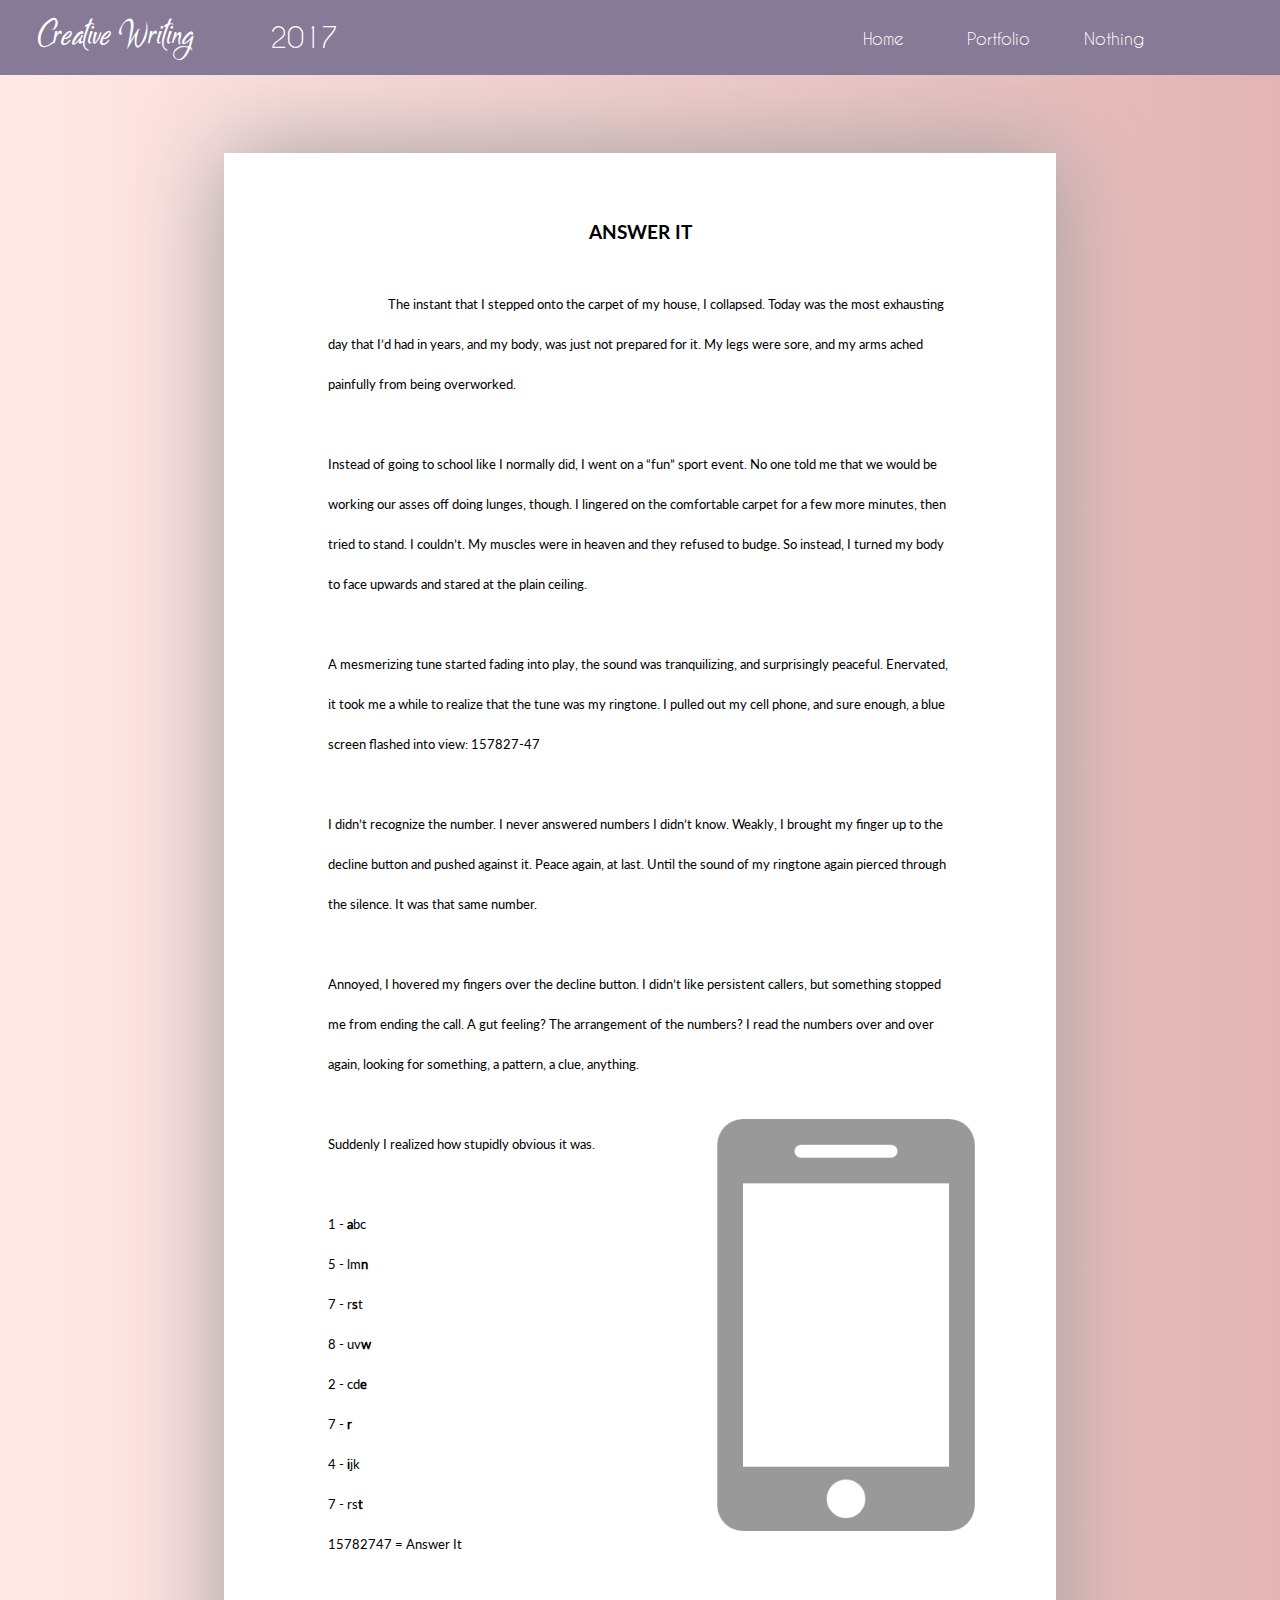
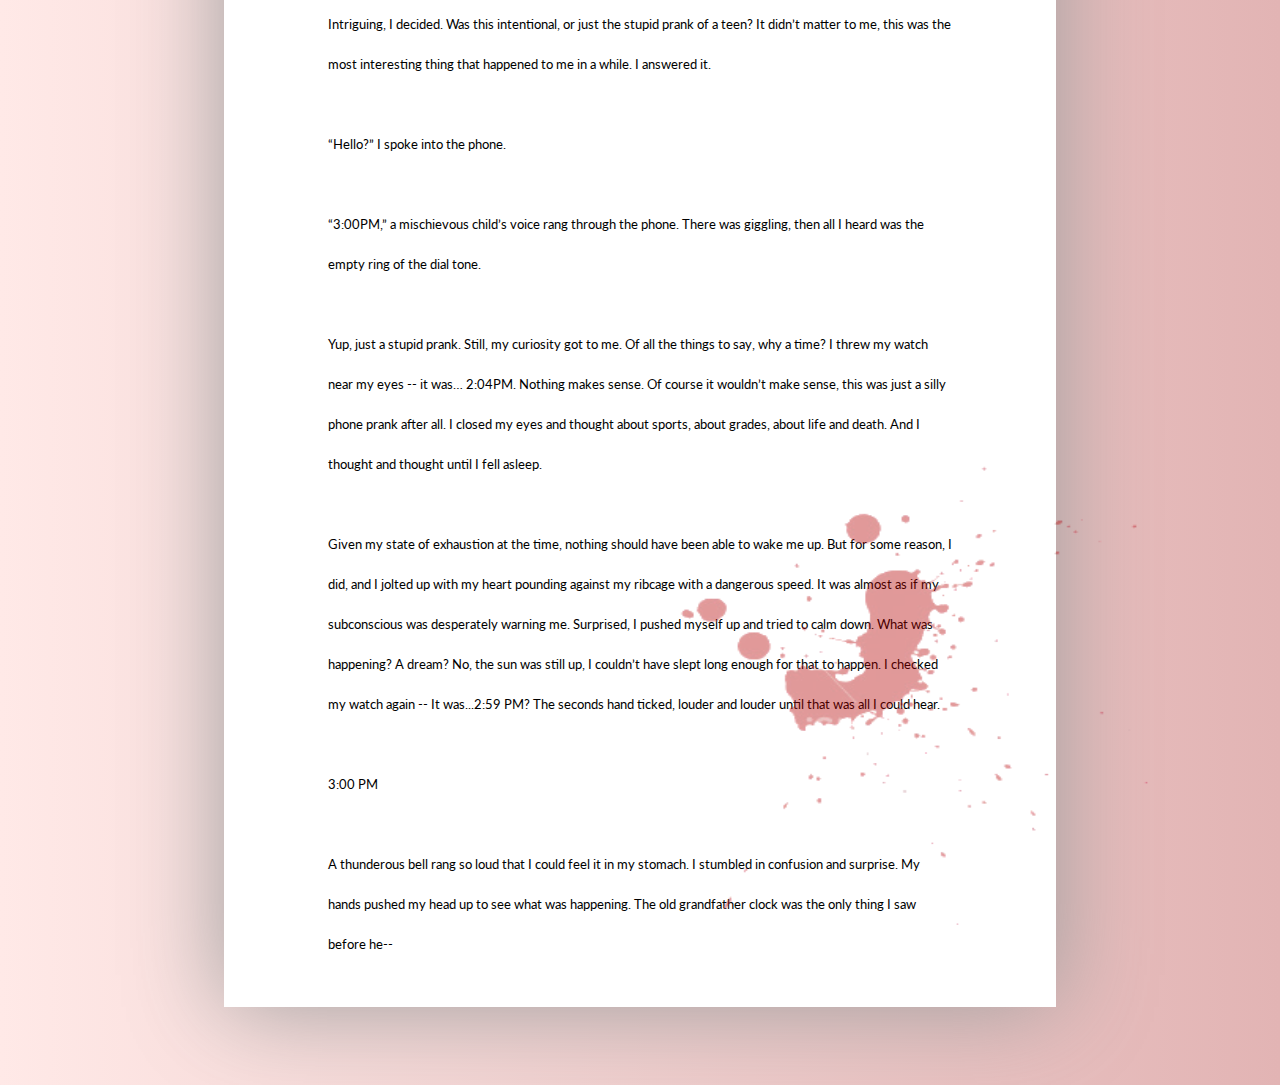
<file: stories/answer.html>
<!DOCTYPE html>
<html>
<head>
<meta http-equiv="Content-Type" content="text/html; charset=utf-8"/>
<link rel="stylesheet" type="text/css" href="../index.css">
<meta name="viewport" content="width=device-width, initial-scale=1.0">
<title>Untitled Document</title>
</head>
<body> 
    <div class = "pbod1 sbg sbg2">
        <div class = "txtbod">
            <img src = "../img/phone.png"; width = "412"; height = "412" class = "stim stim2"></img>
            <img src = "../img/sp.png"; width = "512"; height = "512" class = "stim stim3"></img>
            <p class = "titlest">ANSWER IT</p>
            <p class = "txtm">The instant that I stepped onto the carpet of my house, I collapsed. Today was the most exhausting day that I’d had in years, and my body, was just not prepared for it. My legs were sore, and my arms ached painfully from being overworked.
            <br>
            <br>Instead of going to school like I normally did, I went on a “fun”  sport event. No one told me that we would be working our asses off doing lunges, though. I lingered on the comfortable carpet for a few more minutes, then tried to stand. I couldn’t. My muscles were in heaven and they refused to budge. So instead, I turned my body to face upwards and stared at the plain ceiling.
            <br>
            <br>A mesmerizing tune started fading into play, the sound was tranquilizing, and surprisingly peaceful. Enervated, it took me a while to realize that the tune was my ringtone. I pulled out my cell phone, and sure enough, a blue screen flashed into view: 157827-47
            <br>
            <br>I didn’t recognize the number. I never answered numbers I didn’t know. Weakly, I brought my finger up to the decline button and pushed against it. Peace again, at last. Until the sound of my ringtone again pierced through the silence. It was that same number.
            <br>
            <br>Annoyed, I hovered my fingers over the decline button. I didn’t like persistent callers, but something stopped me from ending the call. A gut feeling? The arrangement of the numbers? I read the numbers over and over again, looking for something, a pattern, a clue, anything.
            <br>
            <br>Suddenly I realized how stupidly obvious it was.
            <br>
            <br>1 - <b>a</b>bc 
            <br>5 - lm<b>n</b> 
            <br>   7 - r<b>s</b>t 
            <br>   8 - uv<b>w</b> 
            <br>   2 - cd<b>e</b>  
            <br>   7 - <b>r</b> 
            <br>   4 - <b>i</b>jk 
            <br>   7 - rs<b>t</b> 
            <br>   15782747 = Answer It
            <br>
            <br>Intriguing, I decided. Was this intentional, or just the stupid prank of a teen? It didn’t matter to me, this was the most interesting thing that happened to me in a while. I answered it.
            <br>
            <br>“Hello?” I spoke into the phone.
            <br>
            <br>“3:00PM,” a mischievous child’s voice rang through the phone. There was giggling, then all I heard was the empty ring of the dial tone. 
            <br>
            <br>Yup, just a stupid prank. Still, my curiosity got to me. Of all the things to say, why a time? I threw my watch near my eyes -- it was… 2:04PM. Nothing makes sense. Of course it wouldn’t make sense, this was just a silly phone prank after all. I closed my eyes and thought about sports, about grades, about life and death. And I thought and thought until I fell asleep.
            <br>
            <br>Given my state of exhaustion at the time, nothing should have been able to wake me up. But for some reason, I did, and I jolted up with my heart pounding against my ribcage with a dangerous speed. It was almost as if my subconscious was desperately warning me. Surprised, I pushed myself up and tried to calm down. What was happening? A dream? No, the sun was still up, I couldn’t have slept long enough for that to happen. I checked my watch again -- It was...2:59 PM? The seconds hand ticked, louder and louder until that was all I could hear.
            <br>
            <br>3:00 PM
            <br>
            <br>A thunderous bell rang so loud that I could feel it in my stomach. I stumbled in confusion and surprise. My hands pushed my head up to see what was happening. The old grandfather clock was the only thing I saw before he-- 
            </p>
        </div>
    </div>
    <div id = "headingp">
        <button class = "b1" onclick = "location.href = '../index.html'">Home</button>
        <button class = "b1 b2" onclick = "location.href = '../portfolio.html'">Portfolio</button>
        <button class = "b1 b3">Nothing</button>
        <p class = "lo">Creative Writing</p>
        <p class = "lo num">2017</p>
        </div>
        <div class = "foot"></div>
    </body>
</html>
</file>
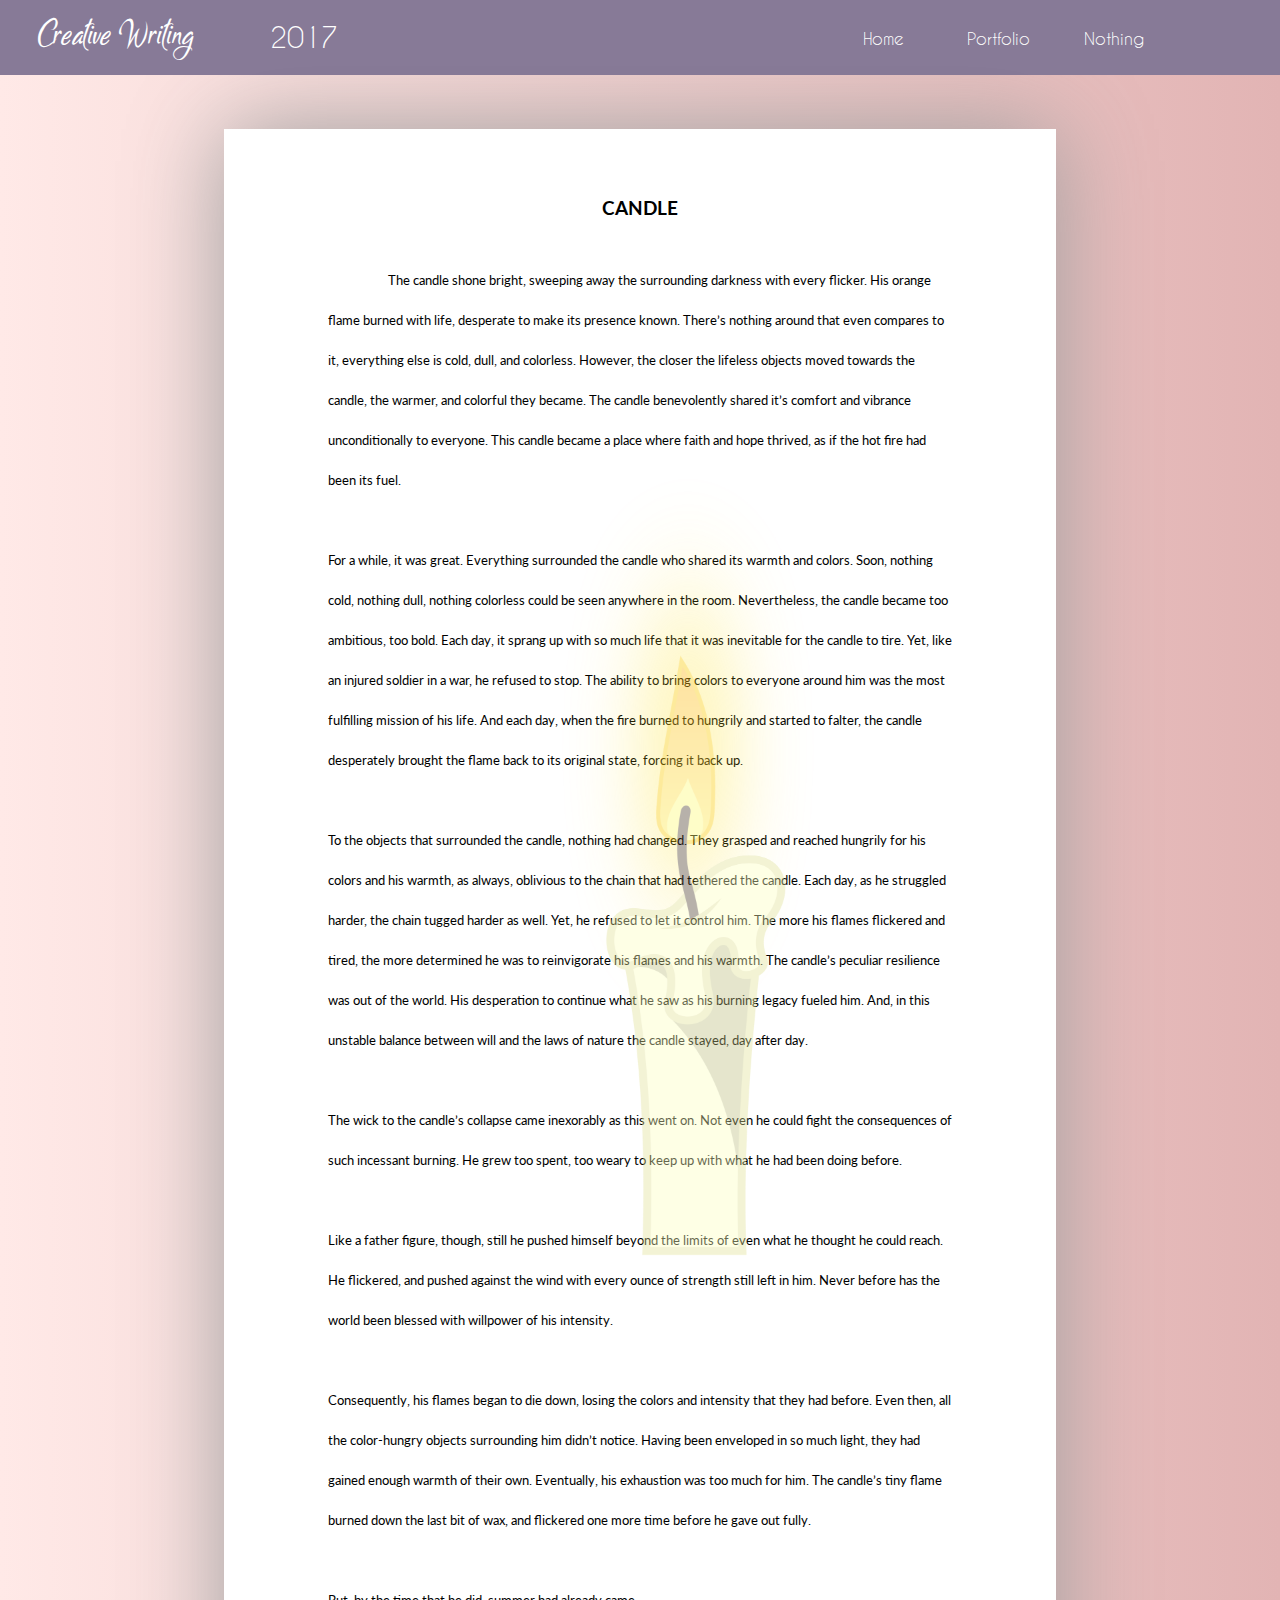
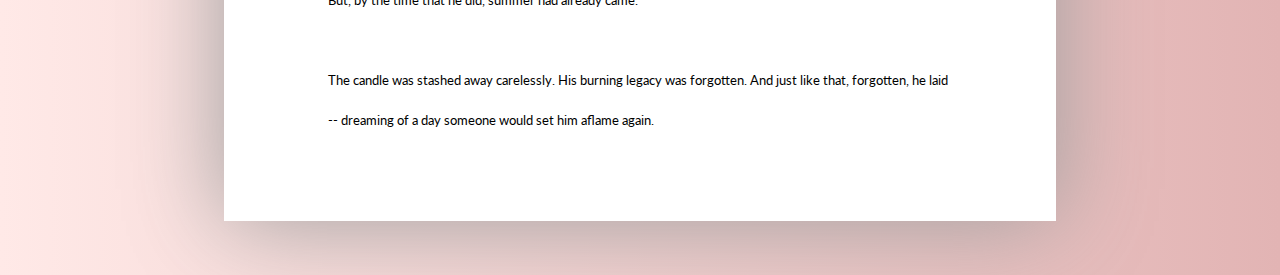
<file: stories/candle.html>
<!DOCTYPE html>
<html>
<head>
<meta http-equiv="Content-Type" content="text/html; charset=utf-8"/>
<link rel="stylesheet" type="text/css" href="../index.css">
<meta name="viewport" content="width=device-width, initial-scale=1.0">
<title>Untitled Document</title>
</head>
<body> 
    <div class = "pbod1 sbg">
        <div class = "txtbod">
            <img src = "../img/ca.png"; width = "300"; height = "833" class = "stim"></img>
            <p class = "titlest">CANDLE</p>
            <p class = "txtm">The candle shone bright, sweeping away the surrounding darkness with every flicker. His orange flame burned with life, desperate to make its presence known. There’s nothing around that even compares to it, everything else is cold, dull, and colorless. However, the closer the lifeless objects moved towards the candle, the warmer, and colorful they became. The candle benevolently shared it’s comfort and vibrance unconditionally to everyone. This candle became a place where faith and hope thrived, as if the hot fire had been its fuel.
            <br>
            <br>For a while, it was great. Everything surrounded the candle who shared its warmth and colors. Soon, nothing cold, nothing dull, nothing colorless could be seen anywhere in the room. Nevertheless, the candle became too ambitious, too bold. Each day, it sprang up with so much life that it was inevitable for the candle to tire. Yet, like an injured soldier in a war, he refused to stop. The ability to bring colors to everyone around him was the most fulfilling mission of his life. And each day, when the fire burned to hungrily and started to falter, the candle desperately brought the flame back to its original state, forcing it back up.
            <br>
            <br>  To the objects that surrounded the candle, nothing had changed. They grasped and reached hungrily for his colors and his warmth, as always, oblivious to the chain that had tethered the candle. Each day, as he struggled harder, the chain tugged harder as well. Yet, he refused to let it control him. The more his flames flickered and tired, the more determined he was to reinvigorate his flames and his warmth. The candle’s peculiar resilience was out of the world. His desperation to continue what he saw as his burning legacy fueled him. And, in this unstable balance between will and the laws of nature the candle stayed, day after day. 
            <br>
            <br>The wick to the candle’s collapse came inexorably as this went on. Not even he could fight the consequences of such incessant burning. He grew too spent, too weary to keep up with what he had been doing before.
            <br>
            <br>Like a father figure, though, still he pushed himself beyond the limits of even what he thought he could reach. He flickered, and pushed against the wind with every ounce of strength still left in him. Never before has the world been blessed with willpower of his intensity.
            <br>
            <br>Consequently, his flames began to die down, losing the colors and intensity that they had before. Even then, all the color-hungry objects surrounding him didn’t notice. Having been enveloped in so much light, they had gained enough warmth of their own. Eventually, his exhaustion was too much for him. The candle’s tiny flame burned down the last bit of wax, and flickered one more time before he gave out fully.
            <br>
            <br>But, by the time that he did, summer had already came.
            <br>
            <br>The candle was stashed away carelessly. His burning legacy was forgotten. And just like that, forgotten, he laid -- dreaming of a day someone would set him aflame again.
            </p>
        </div>
    </div>
    <div id = "headingp">
        <button class = "b1" onclick = "location.href = '../index.html'">Home</button>
        <button class = "b1 b2" onclick = "location.href = '../portfolio.html'">Portfolio</button>
        <button class = "b1 b3">Nothing</button>
        <p class = "lo">Creative Writing</p>
        <p class = "lo num">2017</p>
        </div>
        <div class = "foot"></div>
    </body>
</html>
</file>
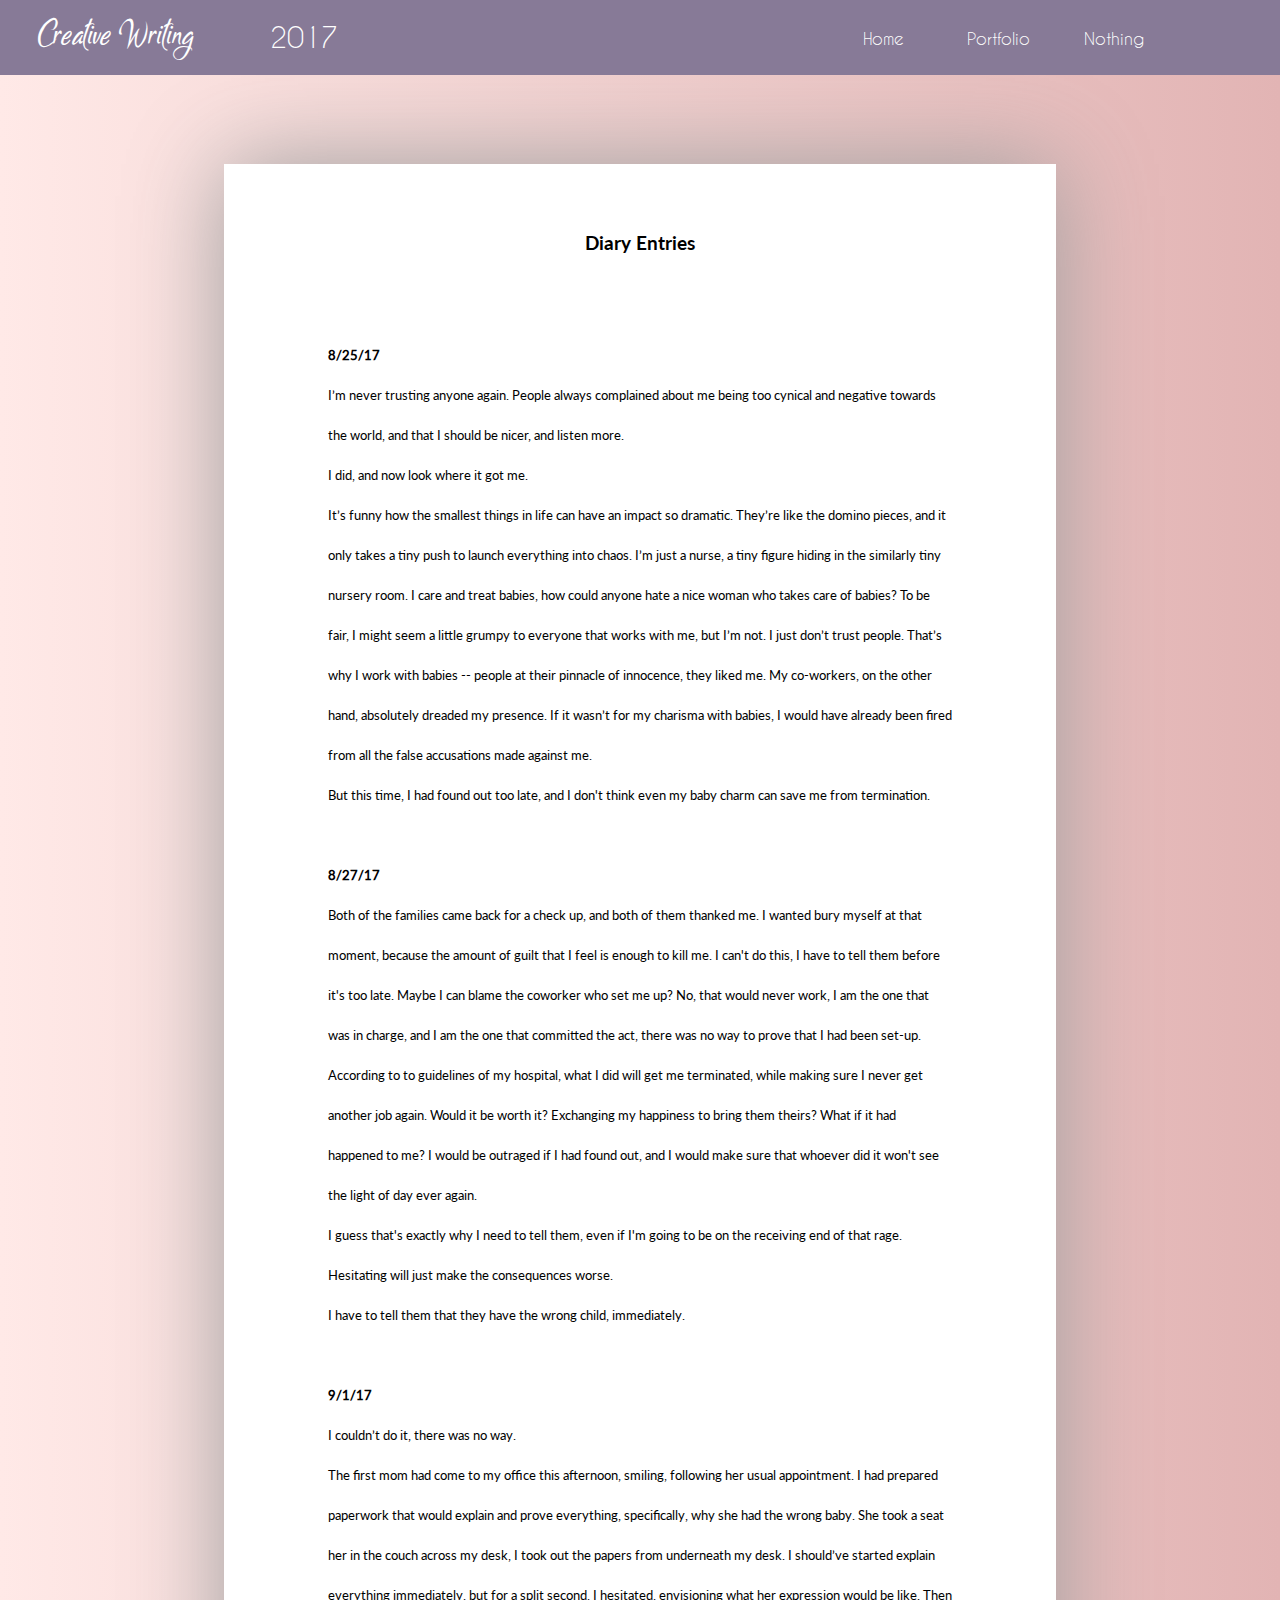
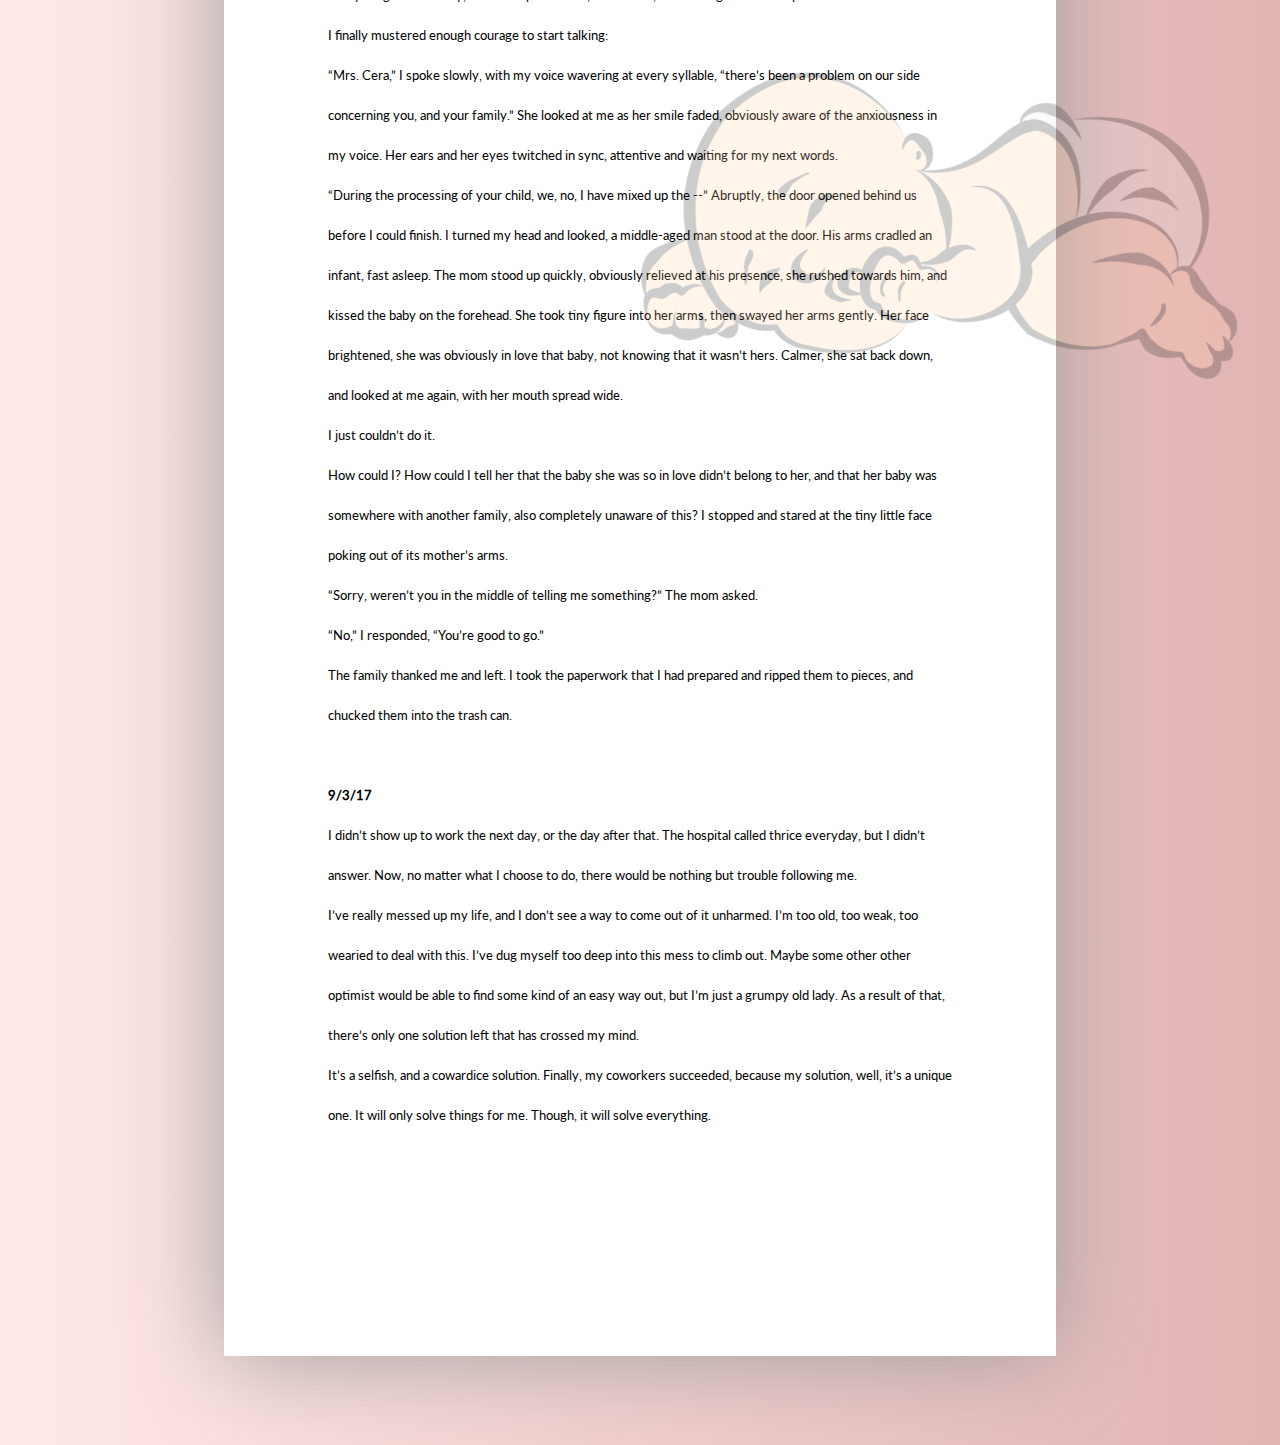
<file: stories/diaryentries.html>
<!DOCTYPE html>
<html>
<head>
<meta http-equiv="Content-Type" content="text/html; charset=utf-8"/>
<link rel="stylesheet" type="text/css" href="../index.css">
<meta name="viewport" content="width=device-width, initial-scale=1.0">
<title>Untitled Document</title>
</head>
<body> 
    <div class = "pbod1 sbg sbg6">
        <div class = "txtbod">
            <img src = "../img/baby.png"; width = "600"; height = "600" class = "stim stim7"></img>
            <p class = "titlest">Diary Entries</p>
            <p class = "txtm">
            <br><b>8/25/17</b>
            <br>I’m never trusting anyone again. People always complained about me being too cynical and negative towards the world, and that I should be nicer, and listen more.
            <br>I did, and now look where it got me.
            <br>It’s funny how the smallest things in life can have an impact so dramatic. They’re like the domino pieces, and it only takes a tiny push to launch everything into chaos. I’m just a nurse, a tiny figure hiding in the similarly tiny nursery room. I care and treat babies, how could anyone hate a nice woman who takes care of babies? To be fair, I might seem a little grumpy to everyone that works with me, but I’m not. I just don’t trust people. That’s why I work with babies -- people at their pinnacle of innocence, they liked me. My co-workers, on the other hand, absolutely dreaded my presence. If it wasn’t for my charisma with babies, I would have already been fired from all the false accusations made against me.
            <br>But this time, I had found out too late, and I don't think even my baby charm can save me from termination.            
            <br>
            <br><b>8/27/17</b>
            <br>Both of the families came back for a check up, and both of them thanked me. I wanted bury myself at that moment, because the amount of guilt that I feel is enough to kill me. I can't do this, I have to tell them before it's too late. Maybe I can blame the coworker who set me up? No, that would never work, I am the one that was in charge, and I am the one that committed the act, there was no way to prove that I had been set-up. According to to guidelines of my hospital, what I did will get me terminated, while making sure I never get another job again.
            Would it be worth it? Exchanging my happiness to bring them theirs? What if it had happened to me? I would be outraged if I had found out, and I would make sure that whoever did it won't see the light of day ever again.            
            <br>I guess that's exactly why I need to tell them, even if I'm going to be on the receiving end of that rage. Hesitating will just make the consequences worse.
            <br>I have to tell them that they have the wrong child, immediately.
            <br>
            <br><b>9/1/17</b>
            <br>I couldn’t do it, there was no way.
            
            <br>The first mom had come to my office this afternoon, smiling, following her usual appointment. I had prepared paperwork that would explain and prove everything, specifically, why she had the wrong baby. She took a seat her in the couch across my desk, I took out the papers from underneath my desk. I should’ve started explain everything immediately, but for a split second, I hesitated, envisioning what her expression would be like. Then I finally mustered enough courage to start talking:
            
            <br>“Mrs. Cera,” I spoke slowly, with my voice wavering at every syllable, “there’s been a problem on our side concerning you, and your family.” She looked at me as her smile faded, obviously aware of the anxiousness in my voice. Her ears and her eyes twitched in sync, attentive and waiting for my next words. 
            <br>“During the processing of your child, we, no, I have mixed up the --” Abruptly, the door opened behind us before I could finish. I turned my head and looked, a middle-aged man stood at the door. His arms cradled an infant, fast asleep. The mom stood up quickly, obviously relieved at his presence, she rushed towards him, and kissed the baby on the forehead. She took tiny figure into her arms, then swayed her arms gently. Her face brightened, she was obviously in love that baby, not knowing that it wasn’t hers. Calmer, she sat back down, and looked at me again, with her mouth spread wide.
            <br>I just couldn’t do it.
            <br>How could I? How could I tell her that the baby she was so in love didn’t belong to her, and that her baby was somewhere with another family, also completely unaware of this? I stopped and stared at the tiny little face poking out of its mother’s arms.
            
            <br> 	“Sorry, weren’t you in the middle of telling me something?” The mom asked.
            <br>“No,” I responded, “You’re good to go.”
            <br>The family thanked me and left. I took the paperwork that I had prepared and ripped them to pieces, and chucked them into the trash can.
            <br>
            <br><b>9/3/17</b> 
            <br>I didn’t show up to work the next day, or the day after that. The hospital called thrice everyday, but I didn’t answer. Now, no matter what I choose to do, there would be nothing but trouble following me.
            <br>I’ve really messed up my life, and I don’t see a way to come out of it unharmed. I’m too old, too weak, too wearied to deal with this. I’ve dug myself too deep into this mess to climb out. Maybe some other other optimist would be able to find some kind of an easy way out, but I’m just a grumpy old lady. As a result of that, there’s only one solution left that has crossed my mind.

            <br>It’s a selfish, and a cowardice solution. Finally, my coworkers succeeded, because my solution, well, it’s a unique one. It will only solve things for me. Though, it will solve everything.
        </div>
    </div>
    <div id = "headingp">
        <button class = "b1" onclick = "location.href = '../index.html'">Home</button>
        <button class = "b1 b2" onclick = "location.href = '../portfolio.html'">Portfolio</button>
        <button class = "b1 b3">Nothing</button>
        <p class = "lo">Creative Writing</p>
        <p class = "lo num">2017</p>
        </div>
        <div class = "foot"></div>
    </body>
</html>
</file>
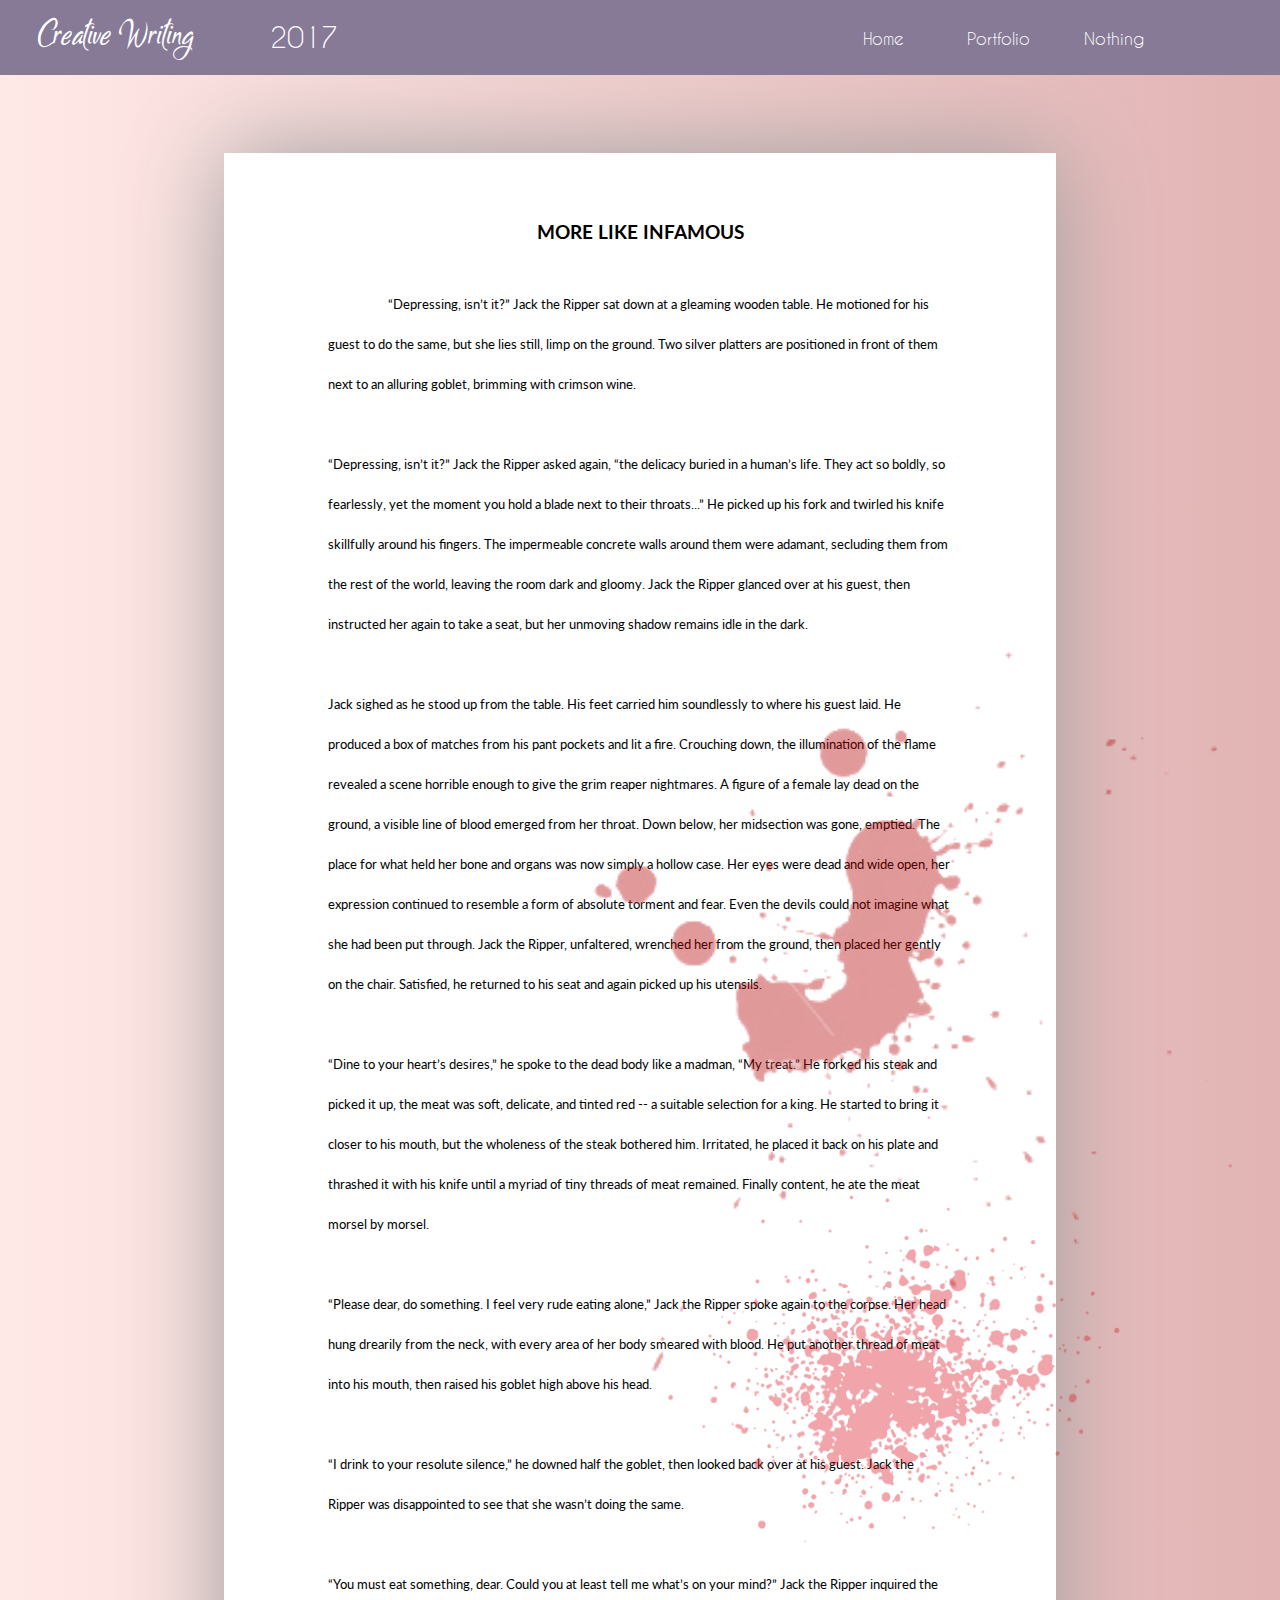
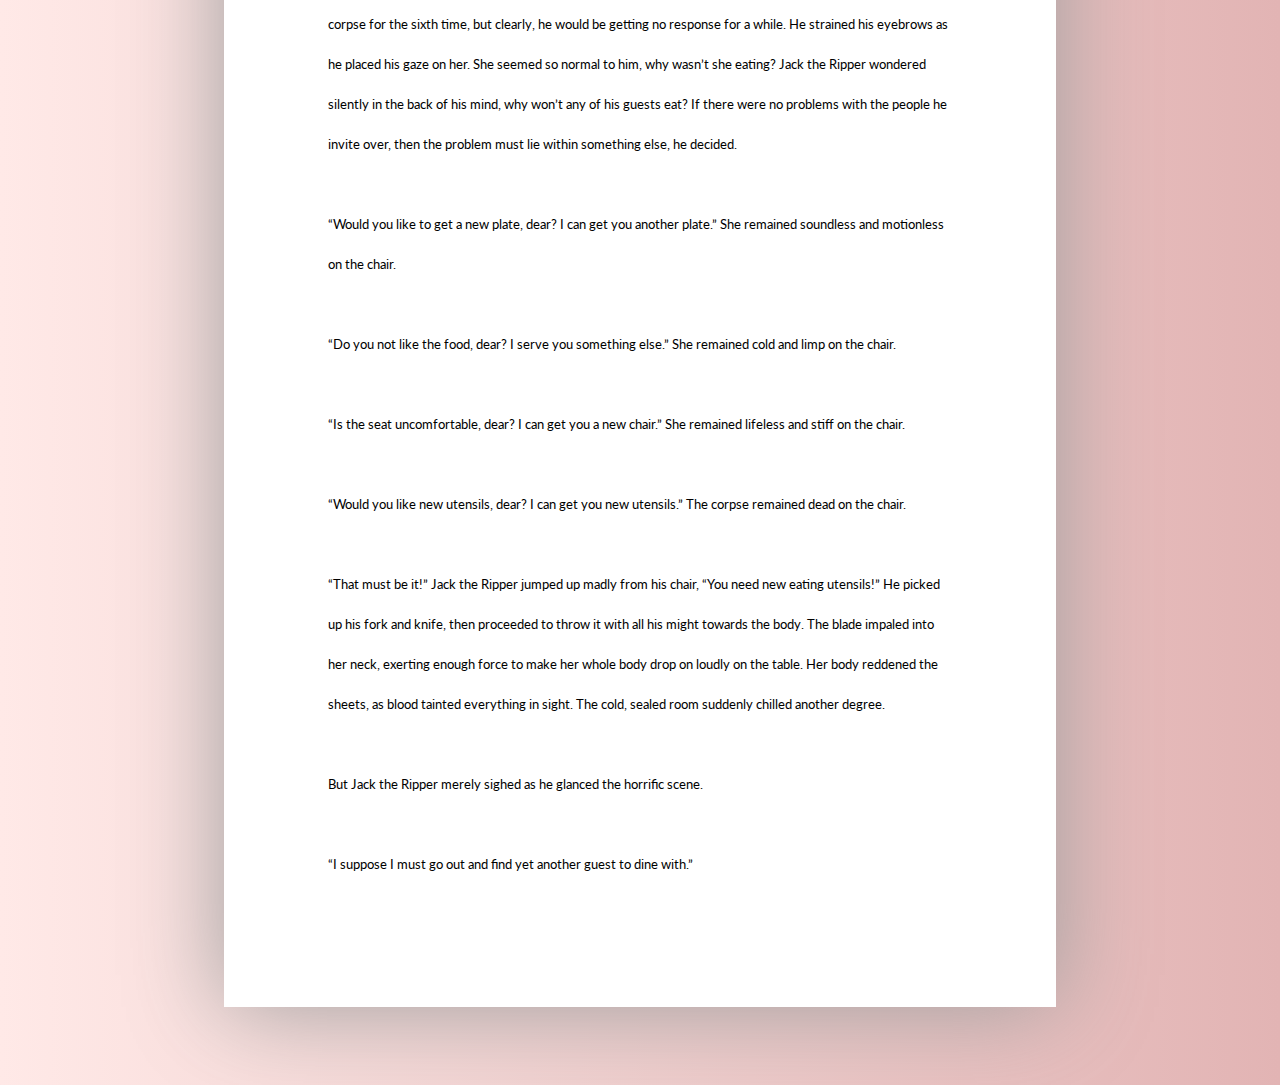
<file: stories/dinnerscene.html>
<!DOCTYPE html>
<html>
<head>
<meta http-equiv="Content-Type" content="text/html; charset=utf-8"/>
<link rel="stylesheet" type="text/css" href="../index.css">
<meta name="viewport" content="width=device-width, initial-scale=1.0">
<title>Untitled Document</title>
</head>
<body> 
    <div class = "pbod1 sbg sbg2">
        <div class = "txtbod">
            <img src = "../img/sp.png"; width = "700"; height = "833" class = "stim"></img>
            <img src = "../img/sp2.png"; width = "500"; height = "500" class = "stim stim2"></img>
            <p class = "titlest">MORE LIKE INFAMOUS</p>
            <p class = "txtm">“Depressing, isn’t it?” Jack the Ripper sat down at a gleaming wooden table. He motioned for his guest to do the same, but she lies still, limp on the ground. Two silver platters are positioned in front of them next to an alluring goblet, brimming with crimson wine.
            <br>
            <br>“Depressing, isn’t it?” Jack the Ripper asked again, “the delicacy buried in a human’s life. They act so boldly, so fearlessly, yet the moment you hold a blade next to their throats...” He picked up his fork and twirled his knife skillfully around his fingers. The impermeable concrete walls around them were adamant, secluding them from the rest of the world, leaving the room dark and gloomy. Jack the Ripper glanced over at his guest, then instructed her again to take a seat, but her unmoving shadow remains idle in the dark. 
            
            <br>
            <br>  Jack sighed as he stood up from the table. His feet carried him soundlessly to where his guest laid. He produced a box of matches from his pant pockets and lit a fire. Crouching down, the illumination of the flame revealed a scene horrible enough to give the grim reaper nightmares. A figure of a female lay dead on the ground, a visible line of blood emerged from her throat. Down below, her midsection was gone, emptied. The place for what held her bone and organs was now simply a hollow case. Her eyes were dead and wide open, her expression continued to resemble a form of absolute torment and fear. Even the devils could not imagine what she had been put through. Jack the Ripper, unfaltered, wrenched her from the ground, then placed her gently on the chair. Satisfied, he returned to his seat and again picked up his utensils.
            
            <br>
            <br>“Dine to your heart’s desires,” he spoke to the dead body like a madman, “My treat.” He forked his steak and picked it up, the meat was soft, delicate, and tinted red -- a suitable selection for a king. He started to bring it closer to his mouth, but the wholeness of the steak bothered him. Irritated, he placed it back on his plate and thrashed it with his knife until a myriad of tiny threads of meat remained. Finally content, he ate the meat morsel by morsel.
            
            <br>
            <br>“Please dear, do something. I feel very rude eating alone,” Jack the Ripper spoke again to the corpse. Her head hung drearily from the neck, with every area of her body smeared with blood. He put another thread of meat into his mouth, then raised his goblet high above his head.
            <br>
            <br>“I drink to your resolute silence,” he downed half the goblet, then looked back over at his guest. Jack the Ripper was disappointed to see that she wasn’t doing the same.
            
            <br>
            <br>“You must eat something, dear. Could you at least tell me what’s on your mind?” Jack the Ripper inquired the corpse for the sixth time, but clearly, he would be getting no response for a while. He strained his eyebrows as he placed his gaze on her. She seemed so normal to him, why wasn’t she eating? Jack the Ripper wondered silently in the back of his mind, why won’t any of his guests eat? If there were no problems with the people he invite over, then the problem must lie within something else, he decided.
            
            <br>
            <br>“Would you like to get a new plate, dear? I can get you another plate.” She remained soundless and motionless on the chair.
            <br>
            <br>“Do you not like the food, dear? I serve you something else.” She remained cold and limp on the chair.
            <br>
            <br>“Is the seat uncomfortable, dear? I can get you a new chair.” She remained lifeless and stiff on the chair.
            <br>
            <br>“Would you like new utensils, dear? I can get you new utensils.” The corpse remained dead on the chair.
            <br>
            <br>“That must be it!” Jack the Ripper jumped up madly from his chair, “You need new eating utensils!” He picked up his fork and knife, then proceeded to throw it with all his might towards the body. The blade impaled into her neck, exerting enough force to make her whole body drop on loudly on the table. Her body reddened the sheets, as blood tainted everything in sight. The cold, sealed room suddenly chilled another degree.
            <br>
            <br>But Jack the Ripper merely sighed as he glanced the horrific scene.
            <br>    
            <br>“I suppose I must go out and find yet another guest to dine with.” 
        </p>
        </div>
    </div>
    <div id = "headingp">
        <button class = "b1" onclick = "location.href = '../index.html'">Home</button>
        <button class = "b1 b2" onclick = "location.href = '../portfolio.html'">Portfolio</button>
        <button class = "b1 b3">Nothing</button>
        <p class = "lo">Creative Writing</p>
        <p class = "lo num">2017</p>
        </div>
        <div class = "foot"></div>
    </body>
</html>
</file>
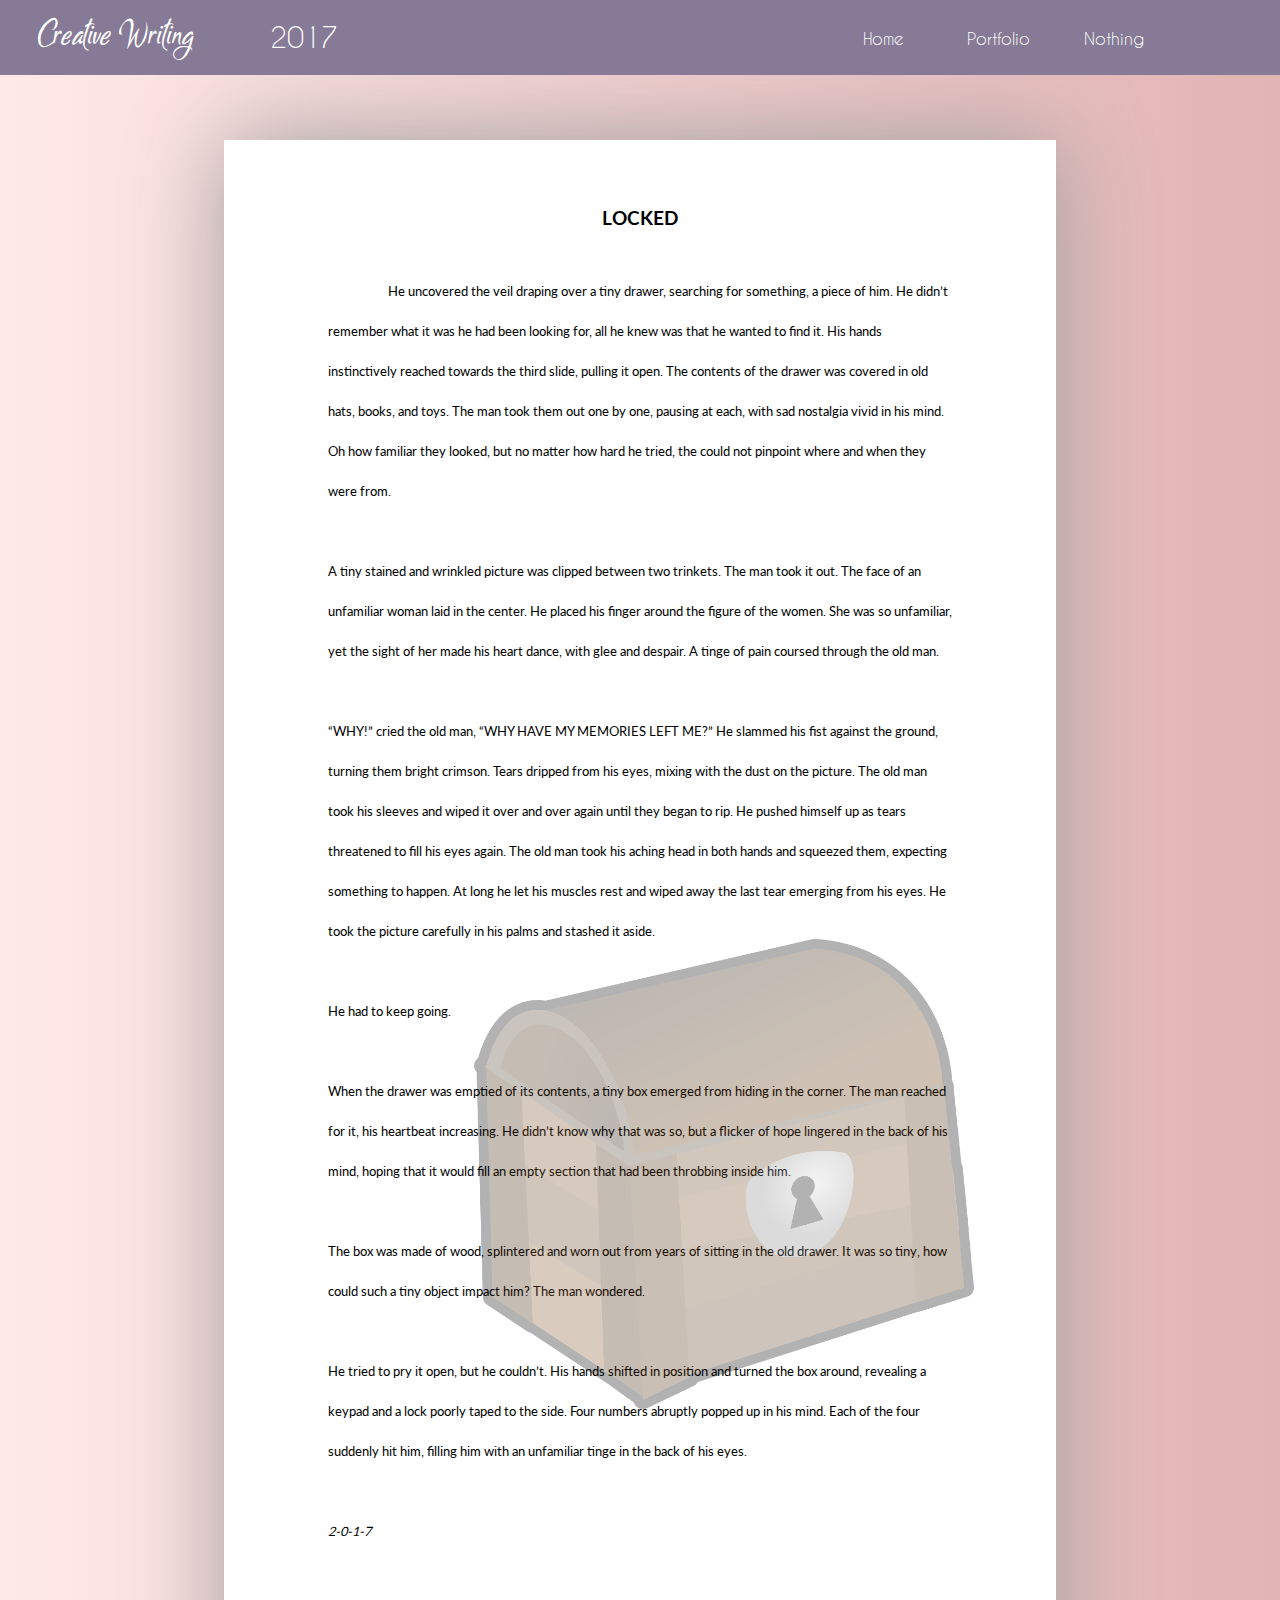
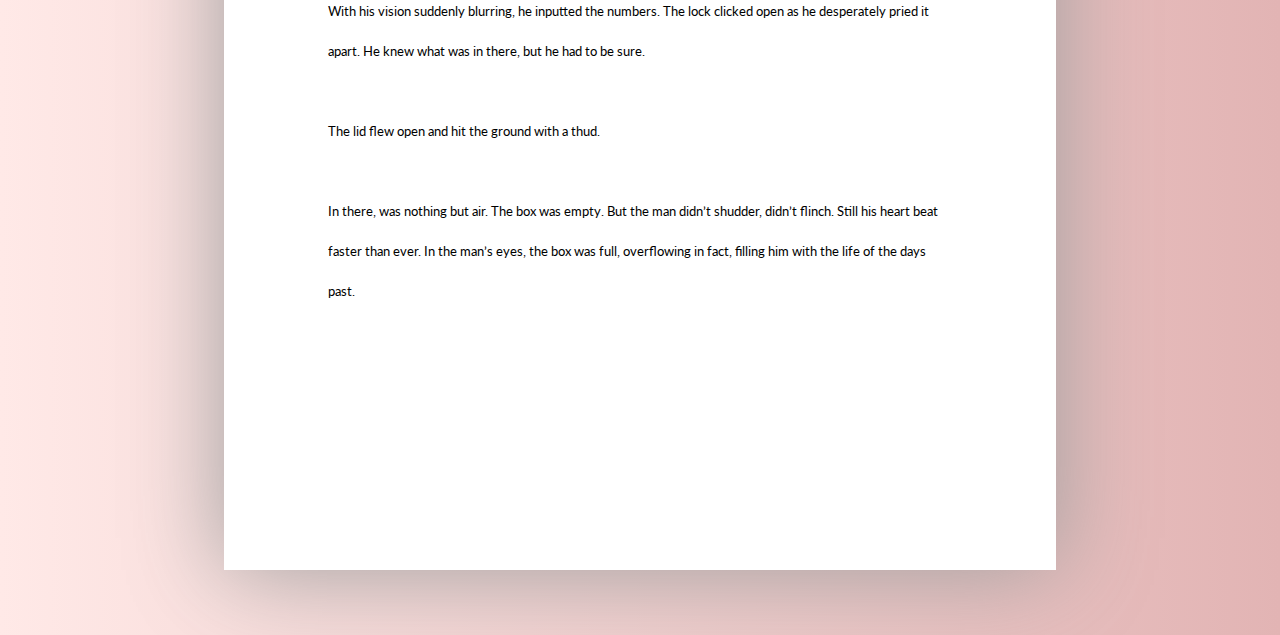
<file: stories/locked.html>
<!DOCTYPE html>
<html>
<head>
<meta http-equiv="Content-Type" content="text/html; charset=utf-8"/>
<link rel="stylesheet" type="text/css" href="../index.css">
<meta name="viewport" content="width=device-width, initial-scale=1.0">
<title>Untitled Document</title>
</head>
<body> 
    <div class = "pbod1 sbg sbg4">
        <div class = "txtbod">
            <img src = "../img/box.png"; width = "500"; height = "470" class = "stim stim5"></img>
            <p class = "titlest">LOCKED</p>
            <p class = "txtm">He uncovered the veil draping over a tiny drawer, searching for something, a piece of him. He didn’t remember what it was he had been looking for, all he knew was that he wanted to find it. His hands instinctively reached towards the third slide, pulling it open. The contents of the drawer was covered in old hats, books, and toys. The man took them out one by one, pausing at each, with sad nostalgia vivid in his mind. Oh how familiar they looked, but no matter how hard he tried, the could not pinpoint where and when they were from.
            <br>
            <br>A tiny stained and wrinkled picture was clipped between two trinkets. The man took it out. The face of an unfamiliar woman laid in the center. He placed his finger around the figure of the women. She was so unfamiliar, yet the sight of her made his heart dance, with glee and despair. A tinge of pain coursed through the old man.
            <br>
            <br>  “WHY!” cried the old man, “WHY HAVE MY MEMORIES LEFT ME?” He slammed his fist against the ground, turning them bright crimson. Tears dripped from his eyes, mixing with the dust on the picture. The old man took his sleeves and wiped it over and over again until they began to rip. He pushed himself up as tears threatened to fill his eyes again. The old man took his aching head in both hands and squeezed them, expecting something to happen. At long he let his muscles rest and wiped away the last tear emerging from his eyes. He took the picture carefully in his palms and stashed it aside.
            
            <br>
            <br>He had to keep going. 
            <br>
            <br>When the drawer was emptied of its contents, a tiny box emerged from hiding in the corner. The man reached for it, his heartbeat increasing. He didn’t know why that was so, but a flicker of hope lingered in the back of his mind, hoping that it would fill an empty section that had been throbbing inside him.
            <br>
            <br>The box was made of wood, splintered and worn out from years of sitting in the old drawer. It was so tiny, how could such a tiny object impact him? The man wondered.
            <br>
            <br>He tried to pry it open, but he couldn’t. His hands shifted in position and turned the box around, revealing a keypad and a lock poorly taped to the side. Four numbers abruptly popped up in his mind. Each of the four suddenly hit him, filling him with an unfamiliar tinge in the back of his eyes.
            <br>
            <br><em>2-0-1-7</em>
            <br>
            <br>With his vision suddenly blurring, he inputted the numbers. The lock clicked open as he desperately pried it apart. He knew what was in there, but he had to be sure.
            <br>
            <br>The lid flew open and hit the ground with a thud. 
            <br>
            <br>In there, was nothing but air. The box was empty. But the man didn’t shudder, didn’t flinch. Still his heart beat faster than ever. In the man’s eyes, the box was full, overflowing in fact, filling him with the life of the days past.
            </p> 
        </div>
    </div>
    <div id = "headingp">
        <button class = "b1" onclick = "location.href = '../index.html'">Home</button>
        <button class = "b1 b2" onclick = "location.href = '../portfolio.html'">Portfolio</button>
        <button class = "b1 b3">Nothing</button>
        <p class = "lo">Creative Writing</p>
        <p class = "lo num">2017</p>
        </div>
        <div class = "foot"></div>
    </body>
</html>
</file>
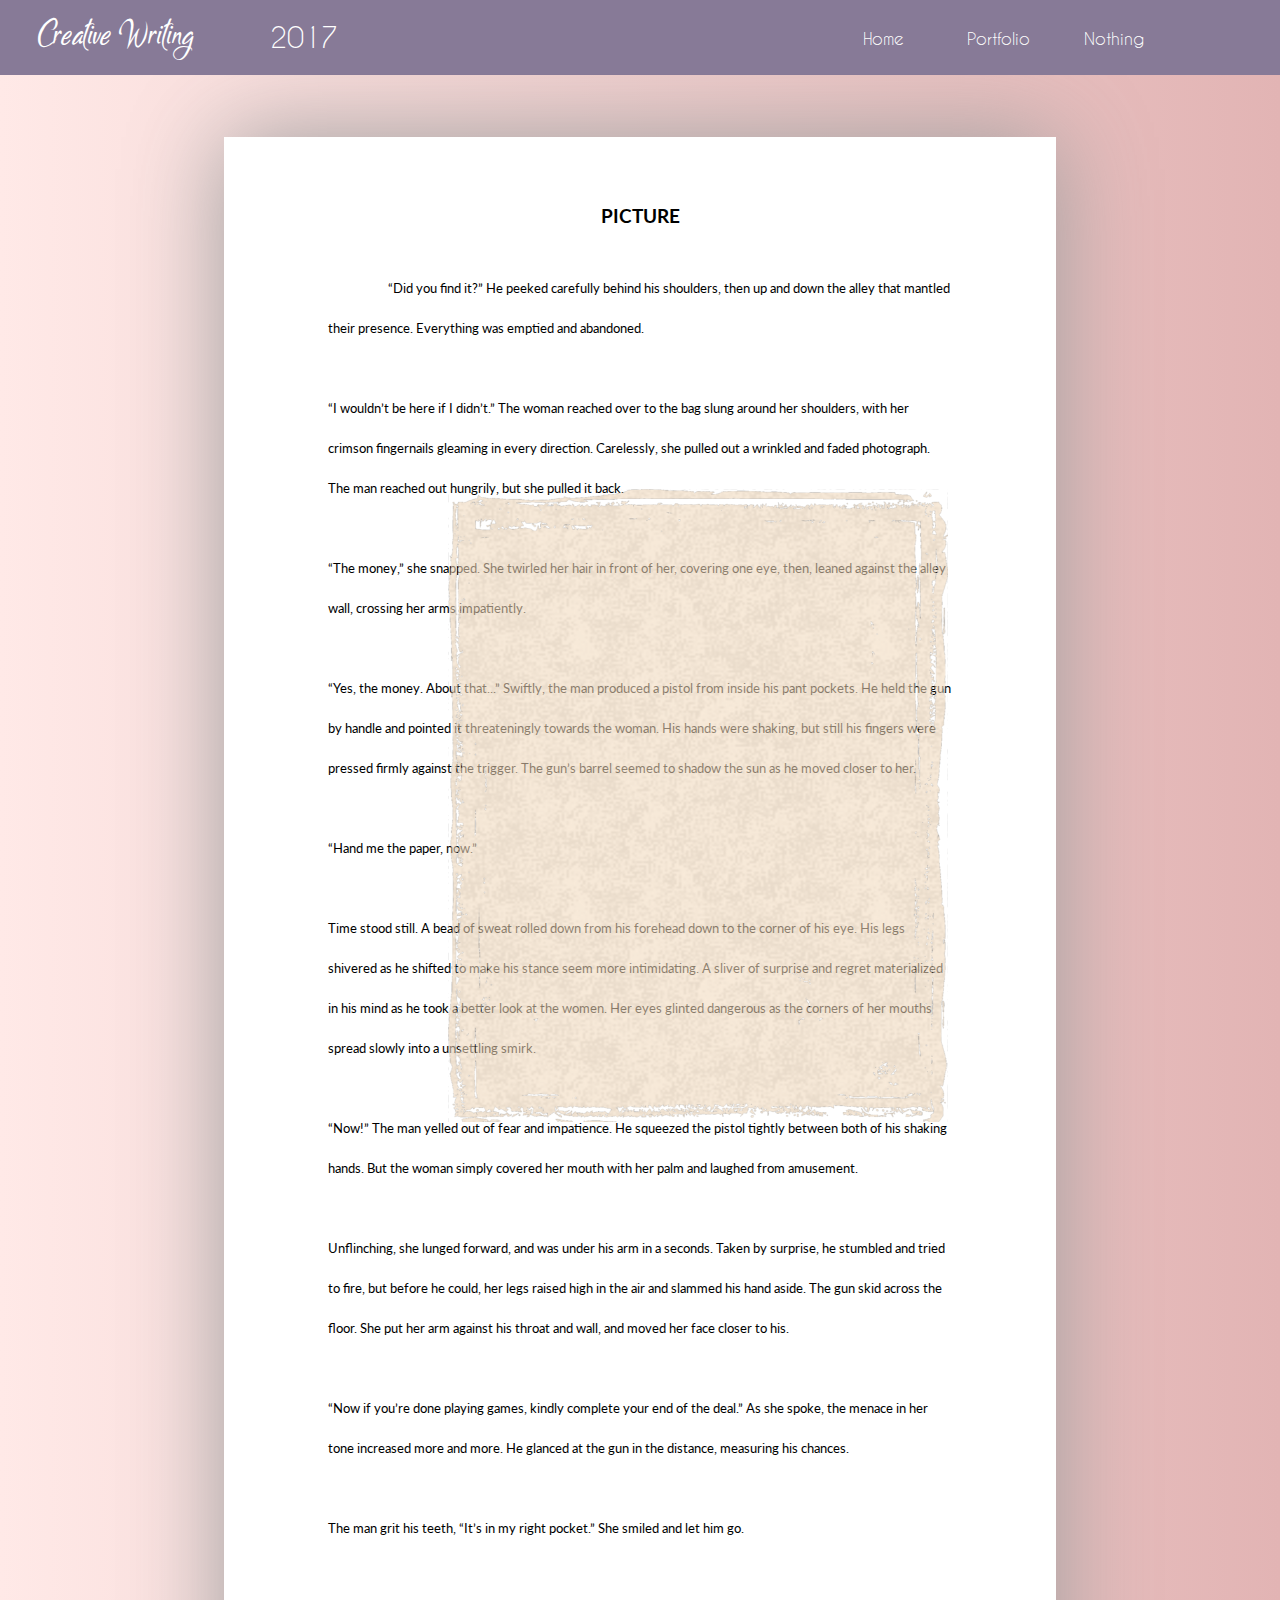
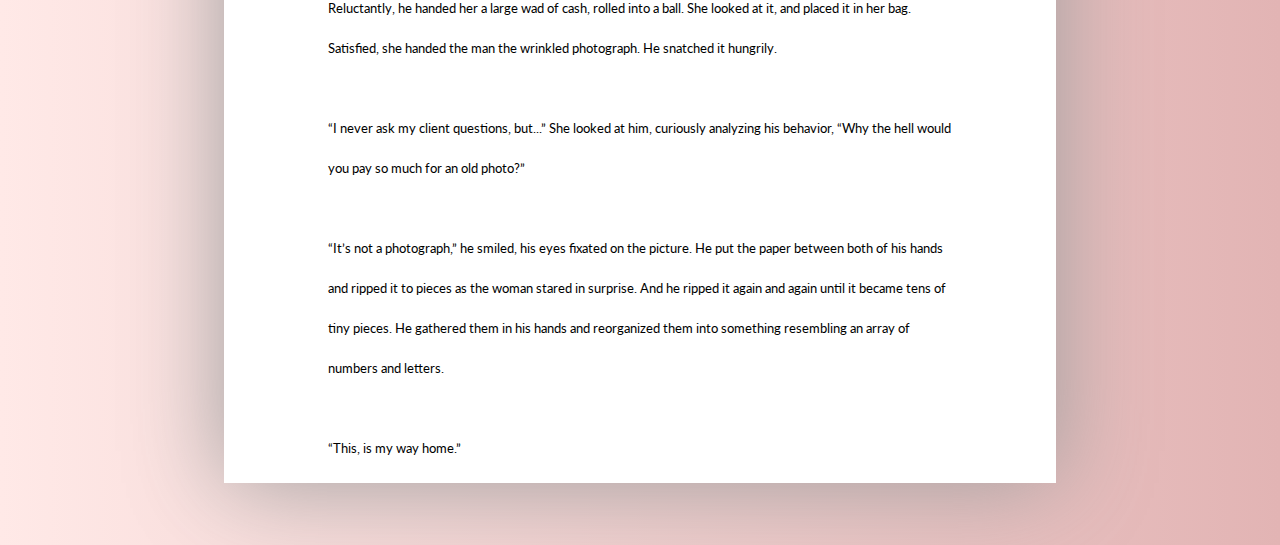
<file: stories/picture.html>
<!DOCTYPE html>
<html>
<head>
<meta http-equiv="Content-Type" content="text/html; charset=utf-8"/>
<link rel="stylesheet" type="text/css" href="../index.css">
<meta name="viewport" content="width=device-width, initial-scale=1.0">
<title>Untitled Document</title>
</head>
<body> 
    <div class = "pbod1 sbg sbg3">
        <div class = "txtbod">
            <img src = "../img/pic.png"; width = "500"; height = "633" class = "stim stim4"></img>
            <p class = "titlest titlest2">PICTURE</p>
            <p class = "txtm">“Did you find it?” He peeked carefully behind his shoulders, then up and down the alley that mantled their presence. Everything was emptied and abandoned.
            <br>
            <br>“I wouldn’t be here if I didn’t.” The woman reached over to the bag slung around her shoulders, with her crimson fingernails gleaming in every direction. Carelessly, she pulled out a wrinkled and faded photograph. The man reached out hungrily, but she pulled it back.
            <br>
            <br>“The money,” she snapped. She twirled her hair in front of her, covering one eye, then, leaned against the alley wall, crossing her arms impatiently.            
            <br>
            <br>“Yes, the money. About that...” Swiftly, the man produced a pistol from inside his pant pockets. He held the gun by handle and pointed it threateningly towards the woman. His hands were shaking, but still his fingers were pressed firmly against the trigger. The gun’s barrel seemed to shadow the sun as he moved closer to her. 
            <br>
            <br>“Hand me the paper, now.”
            <br>
            <br>Time stood still. A bead of sweat rolled down from his forehead down to the corner of his eye. His legs shivered as he shifted to make his stance seem more intimidating. A sliver of surprise and regret materialized in his mind as he took a better look at the women. Her eyes glinted dangerous as the corners of her mouths spread slowly into a unsettling smirk.
            <br>
            <br>“Now!” The man yelled out of fear and impatience. He squeezed the pistol tightly between both of his shaking hands. But the woman simply covered her mouth with her palm and laughed from amusement.
            <br>
            <br>Unflinching, she lunged forward, and was under his arm in a seconds. Taken by surprise, he stumbled and tried to fire, but before he could, her legs raised high in the air and slammed his hand aside. The gun skid across the floor. She put her arm against his throat and wall, and moved her face closer to his.
            <br>
            <br>“Now if you’re done playing games, kindly complete your end of the deal.” As she spoke, the menace in her tone increased more and more. He glanced at the gun in the distance, measuring his chances. 
            <br>
            <br>The man grit his teeth, “It’s in my right pocket.” She smiled and let him go.
            <br>
            <br>Reluctantly, he handed her a large wad of cash, rolled into a ball. She looked at it, and placed it in her bag. Satisfied, she handed the man the wrinkled photograph. He snatched it hungrily.
            <br>
            <br>“I never ask my client questions, but...” She looked at him, curiously analyzing his behavior, “Why the hell would you pay so much for an old photo?”            
            <br>
            <br>“It’s not a photograph,” he smiled, his eyes fixated on the picture. He put the paper between both of his hands and ripped it to pieces as the woman stared in surprise. And he ripped it again and again until it became tens of tiny pieces. He gathered them in his hands and reorganized them into something resembling an array of numbers and letters.
            <br>
            <br>“This, is my way home.”  
            </p>
        </div>
    </div>
    <div id = "headingp">
        <button class = "b1" onclick = "location.href = '../index.html'">Home</button>
        <button class = "b1 b2" onclick = "location.href = '../portfolio.html'">Portfolio</button>
        <button class = "b1 b3">Nothing</button>
        <p class = "lo">Creative Writing</p>
        <p class = "lo num">2017</p>
        </div>
        <div class = "foot"></div>
    </body>
</html>
</file>
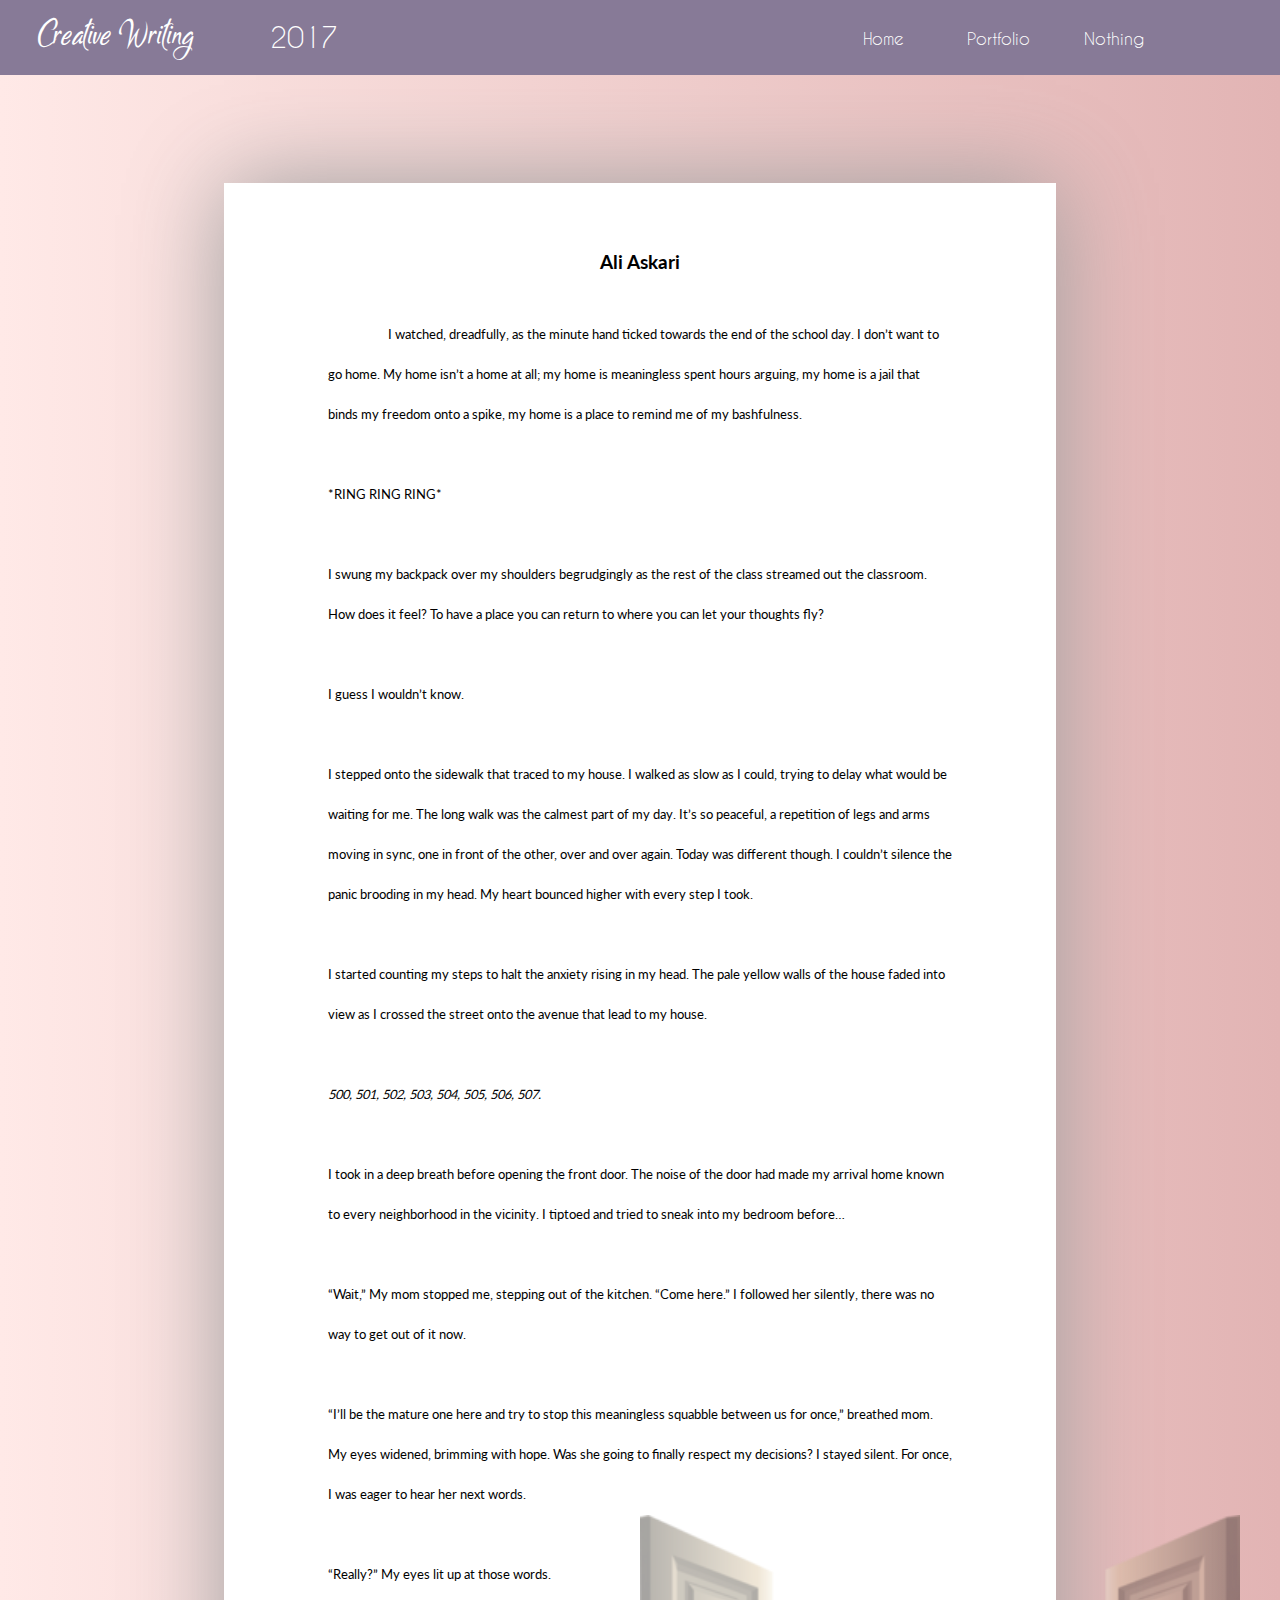
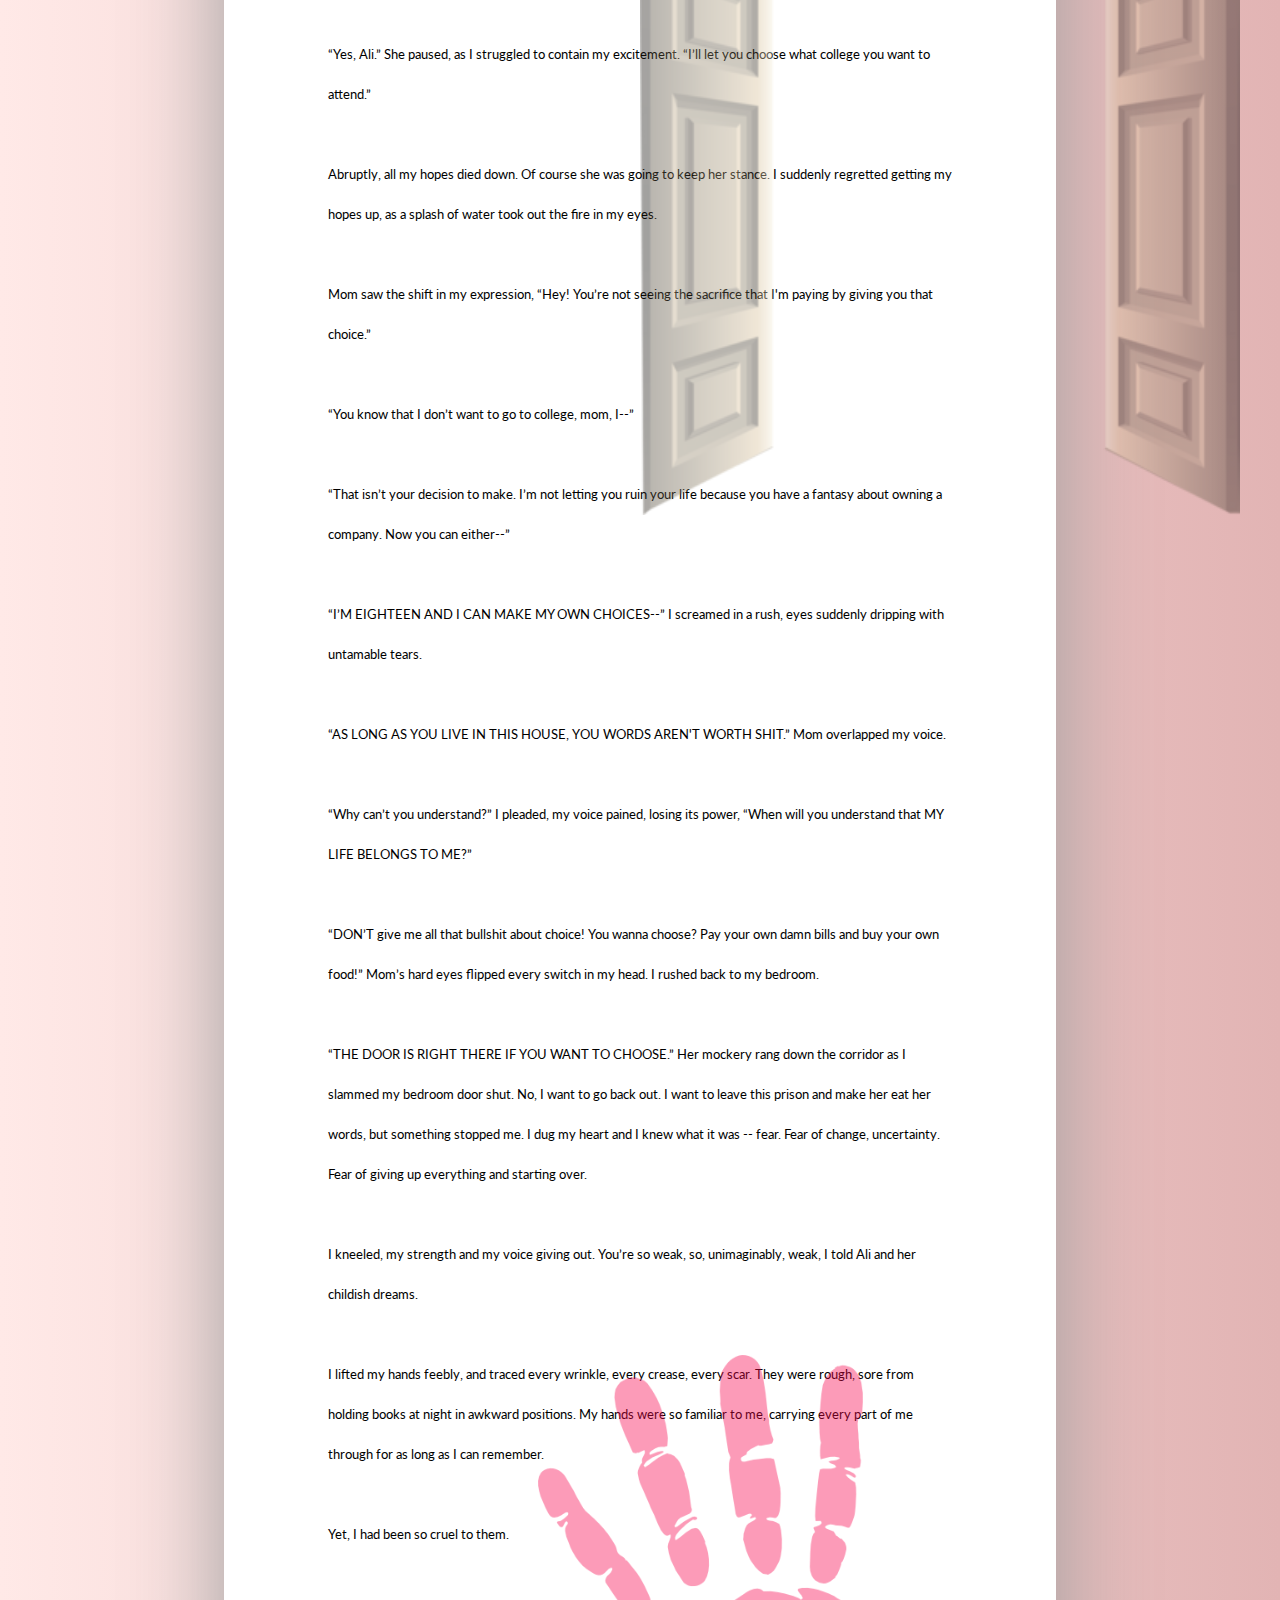
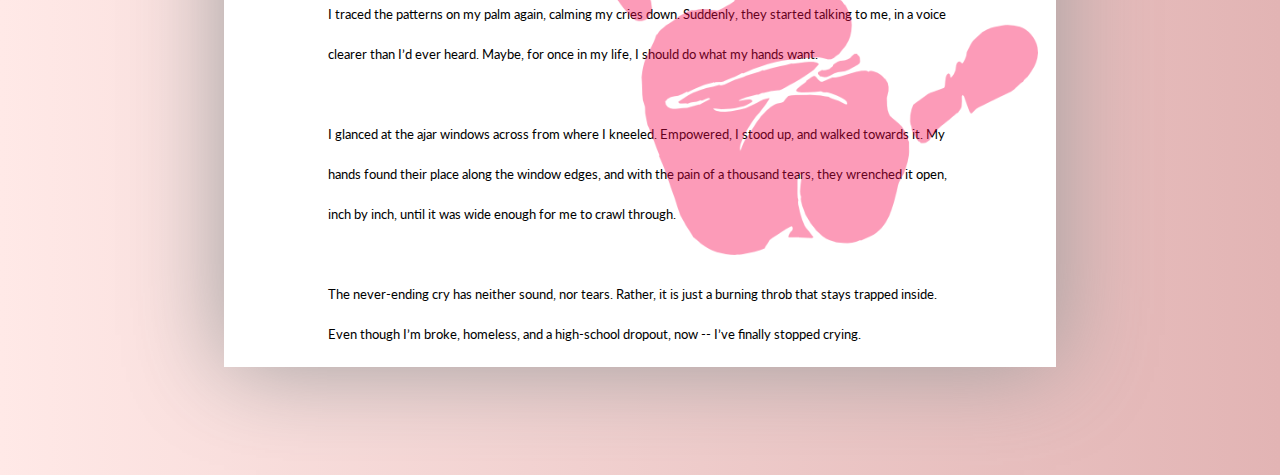
<file: stories/randomname.html>
<!DOCTYPE html>
<html>
<head>
<meta http-equiv="Content-Type" content="text/html; charset=utf-8"/>
<link rel="stylesheet" type="text/css" href="../index.css">
<meta name="viewport" content="width=device-width, initial-scale=1.0">
<title>Untitled Document</title>
</head>
<body> 
    <div class = "pbod1 sbg sbg7">
        <div class = "txtbod">
            <img src = "../img/hand.png"; width = "500"; height = "500" class = "stim stim8"></img>
            <img src = "../img/door.png"; width = "600"; height = "600" class = "stim stim2"></img>
            <p class = "titlest">Ali Askari</p>
            <p class = "txtm">I watched, dreadfully, as the minute hand ticked towards the end of the school day. I don’t want to go home. My home isn’t a home at all; my home is meaningless spent hours arguing, my home is a jail that binds my freedom onto a spike, my home is a place to remind me of my bashfulness.
                    
            <br>
            <br>*RING RING RING*
            <br>
            <br>	I swung my backpack over my shoulders begrudgingly as the rest of the class streamed out the classroom. How does it feel? To have a place you can return to where you can let your thoughts fly?
            
            <br>
            <br>	I guess I wouldn’t know.
            <br>
            <br>	I stepped onto the sidewalk that traced to my house. I walked as slow as I could, trying to delay what would be waiting for me. The long walk was the calmest part of my day. It’s so peaceful, a repetition of legs and arms moving in sync, one in front of the other, over and over again. Today was different though. I couldn’t silence the panic brooding in my head. My heart bounced higher with every step I took.
            
            <br>
            <br>I started counting my steps to halt the anxiety rising in my head. The pale yellow walls of the house faded into view as I crossed the street onto the avenue that lead to my house.
            
            <br>
            <br><em>500, 501, 502, 503, 504, 505, 506, 507.</em>
            <br>
            <br>I took in a deep breath before opening the front door. The noise of the door had made my arrival home known to every neighborhood in the vicinity. I tiptoed and tried to sneak into my bedroom before…
            <br>
            <br>“Wait,” My mom stopped me, stepping out of the kitchen. “Come here.” I followed her silently, there was no way to get out of it now.  
            <br>
            <br>“I’ll be the mature one here and try to stop this meaningless squabble between us for once,” breathed mom. My eyes widened, brimming with hope. Was she going to finally respect my decisions? I stayed silent. For once, I was eager to hear her next words.
            <br>
            <br>“Really?” My eyes lit up at those words.
            <br>
            <br>“Yes, Ali.” She paused, as I struggled to contain my excitement. “I’ll let you choose what college you want to attend.”
            <br>    
            <br>Abruptly, all my hopes died down. Of course she was going to keep her stance. I suddenly regretted getting my hopes up, as a splash of water took out the fire in my eyes.
            <br>
            <br>Mom saw the shift in my expression, “Hey! You’re not seeing the sacrifice that I'm paying by giving you that choice.”
            <br>
            <br>“You know that I don’t want to go to college, mom, I--”
            <br>
            <br>“That isn’t your decision to make. I’m not letting you ruin your life because you have a fantasy about owning a company. Now you can either--”
            <br>
            <br>“I’M EIGHTEEN AND I CAN MAKE MY OWN CHOICES--” I screamed in a rush, eyes suddenly dripping with untamable tears.
            <br>
            <br>“AS LONG AS YOU LIVE IN THIS HOUSE, YOU WORDS AREN'T WORTH SHIT.” Mom overlapped my voice.
            <br>
            <br>“Why can’t you understand?” I pleaded, my voice pained, losing its power, “When will you understand that MY LIFE BELONGS TO ME?”
            <br>
            <br>“DON’T give me all that bullshit about choice! You wanna choose? Pay your own damn bills and buy your own food!” Mom’s hard eyes flipped every switch in my head. I rushed back to my bedroom.
            <br>
            <br>“THE DOOR IS RIGHT THERE IF YOU WANT TO CHOOSE.” Her mockery rang down the corridor as I slammed my bedroom door shut. No, I want to go back out. I want to leave this prison and make her eat her words, but something stopped me. I dug my heart and I knew what it was -- fear. Fear of change, uncertainty. Fear of giving up everything and starting over.            
            <br>
            <br>I kneeled, my strength and my voice giving out. You’re so weak, so, unimaginably, weak, I told Ali and her childish dreams.
            <br>
            <br>I lifted my hands feebly, and traced every wrinkle, every crease, every scar. They were rough, sore from holding books at night in awkward positions. My hands were so familiar to me, carrying every part of me through for as long as I can remember. 
            <br>
            <br>Yet, I had been so cruel to them.
            <br>
            <br>I traced the patterns on my palm again, calming my cries down. Suddenly, they started talking to me, in a voice clearer than I’d ever heard. Maybe, for once in my life, I should do what my hands want.
            <br>
            <br>I glanced at the ajar windows across from where I kneeled. Empowered, I stood up, and walked towards it. My hands found their place along the window edges, and with the pain of a thousand tears, they wrenched it open, inch by inch, until it was wide enough for me to crawl through.
            <br>
            <br>The never-ending cry has neither sound, nor tears. Rather, it is just a burning throb that stays trapped inside. Even though I’m broke, homeless, and a high-school dropout, now -- I’ve finally stopped crying.
        </p>
        </div>
    </div>
    <div id = "headingp">
        <button class = "b1" onclick = "location.href = '../index.html'">Home</button>
        <button class = "b1 b2" onclick = "location.href = '../portfolio.html'">Portfolio</button>
        <button class = "b1 b3">Nothing</button>
        <p class = "lo">Creative Writing</p>
        <p class = "lo num">2017</p>
        </div>
        <div class = "foot"></div>
    </body>
</html>
</file>
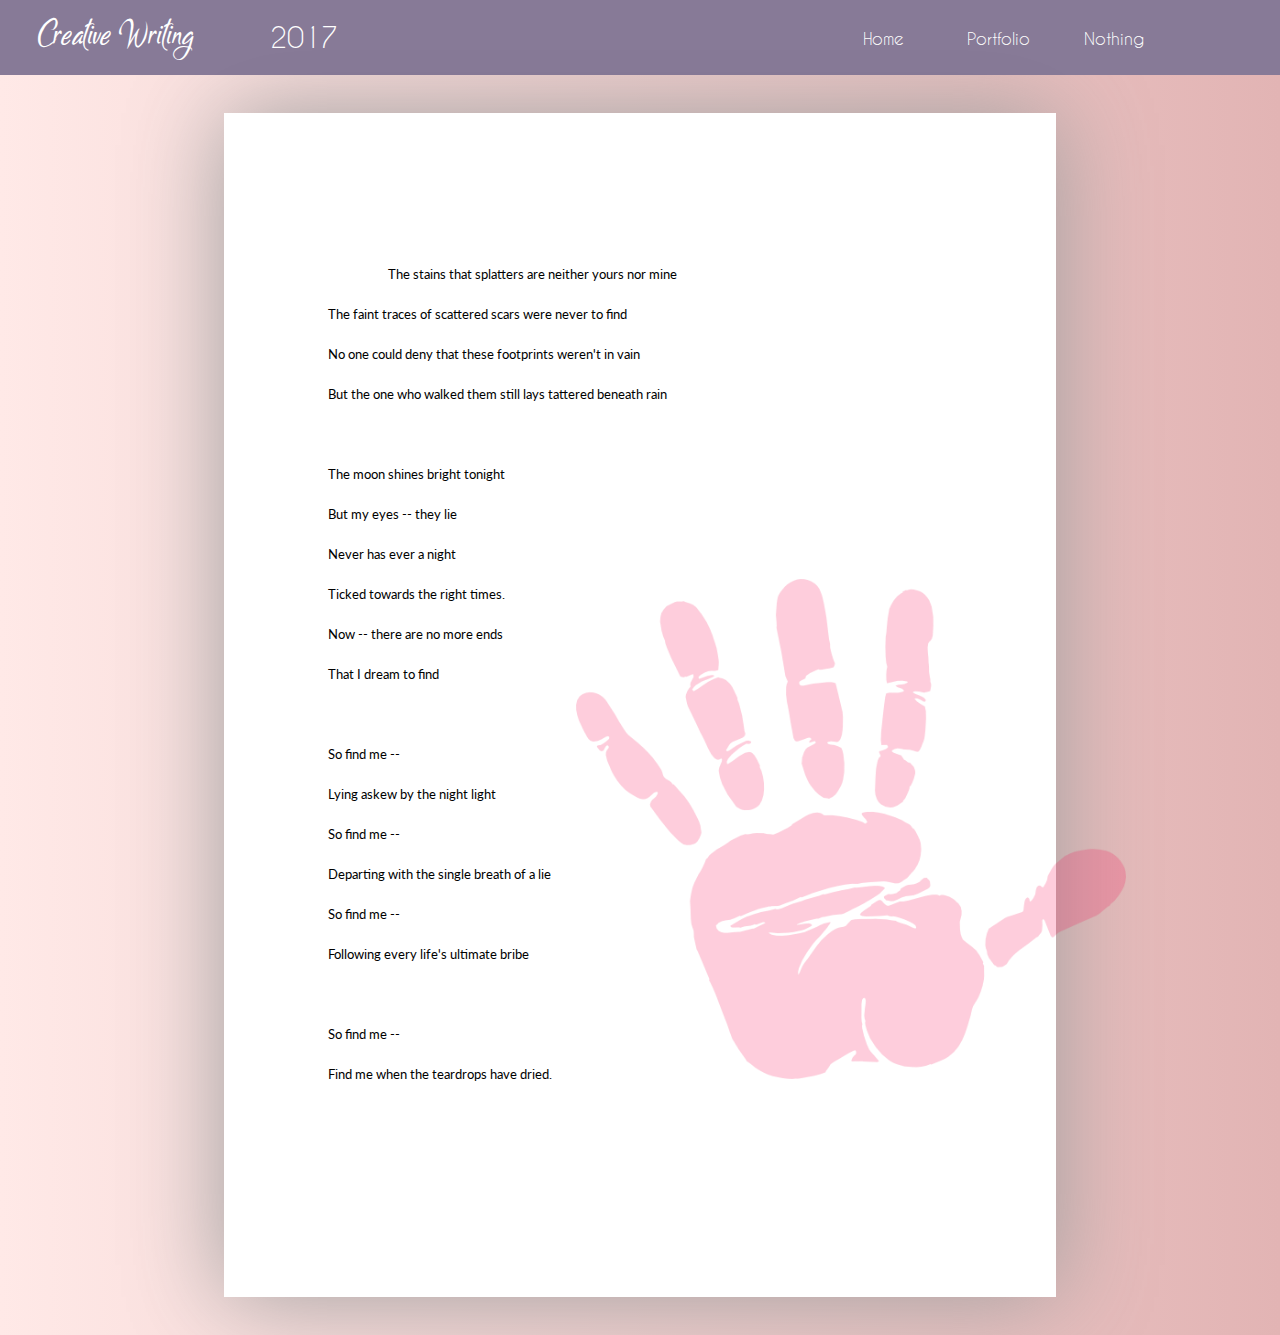
<file: stories/release.html>
<!DOCTYPE html>
<html>
<head>
<meta http-equiv="Content-Type" content="text/html; charset=utf-8"/>
<link rel="stylesheet" type="text/css" href="../index.css">
<meta name="viewport" content="width=device-width, initial-scale=1.0">
<title>Untitled Document</title>
</head>
<body> 
    <div class = "pbod1 sbg sbg10">
        <div class = "txtbod">
            <img src = "../img/hand.png"; width = "550"; height = "500" class = "stim stim10"></img>
            <p class = "txtm txtm2">The stains that splatters are neither yours nor mine
            <br>The faint traces of scattered scars were never to find
            <br>No one could deny that these footprints weren't in vain
            <br>But the one who walked them still lays tattered beneath rain
            <br>
            <br>The moon shines bright tonight
            <br>But my eyes -- they lie
            <br>Never has ever a night
            <br>Ticked towards the right times.
            <br>Now -- there are no more ends
            <br>That I dream to find
            <br>
            <br>So find me --
            <br>Lying askew by the night light
            <br>So find me --
            <br>Departing with the single breath of a lie
            <br>So find me --
            <br>Following every life's ultimate bribe
            <br>
            <br>So find me --
            <br>Find me when the teardrops have dried.
        </p>
        </div>
    </div>
    <div id = "headingp">
        <button class = "b1" onclick = "location.href = '../index.html'">Home</button>
        <button class = "b1 b2" onclick = "location.href = '../portfolio.html'">Portfolio</button>
        <button class = "b1 b3">Nothing</button>
        <p class = "lo">Creative Writing</p>
        <p class = "lo num">2017</p>
        </div>
        <div class = "foot"></div>
    </body>
</html>
</file>
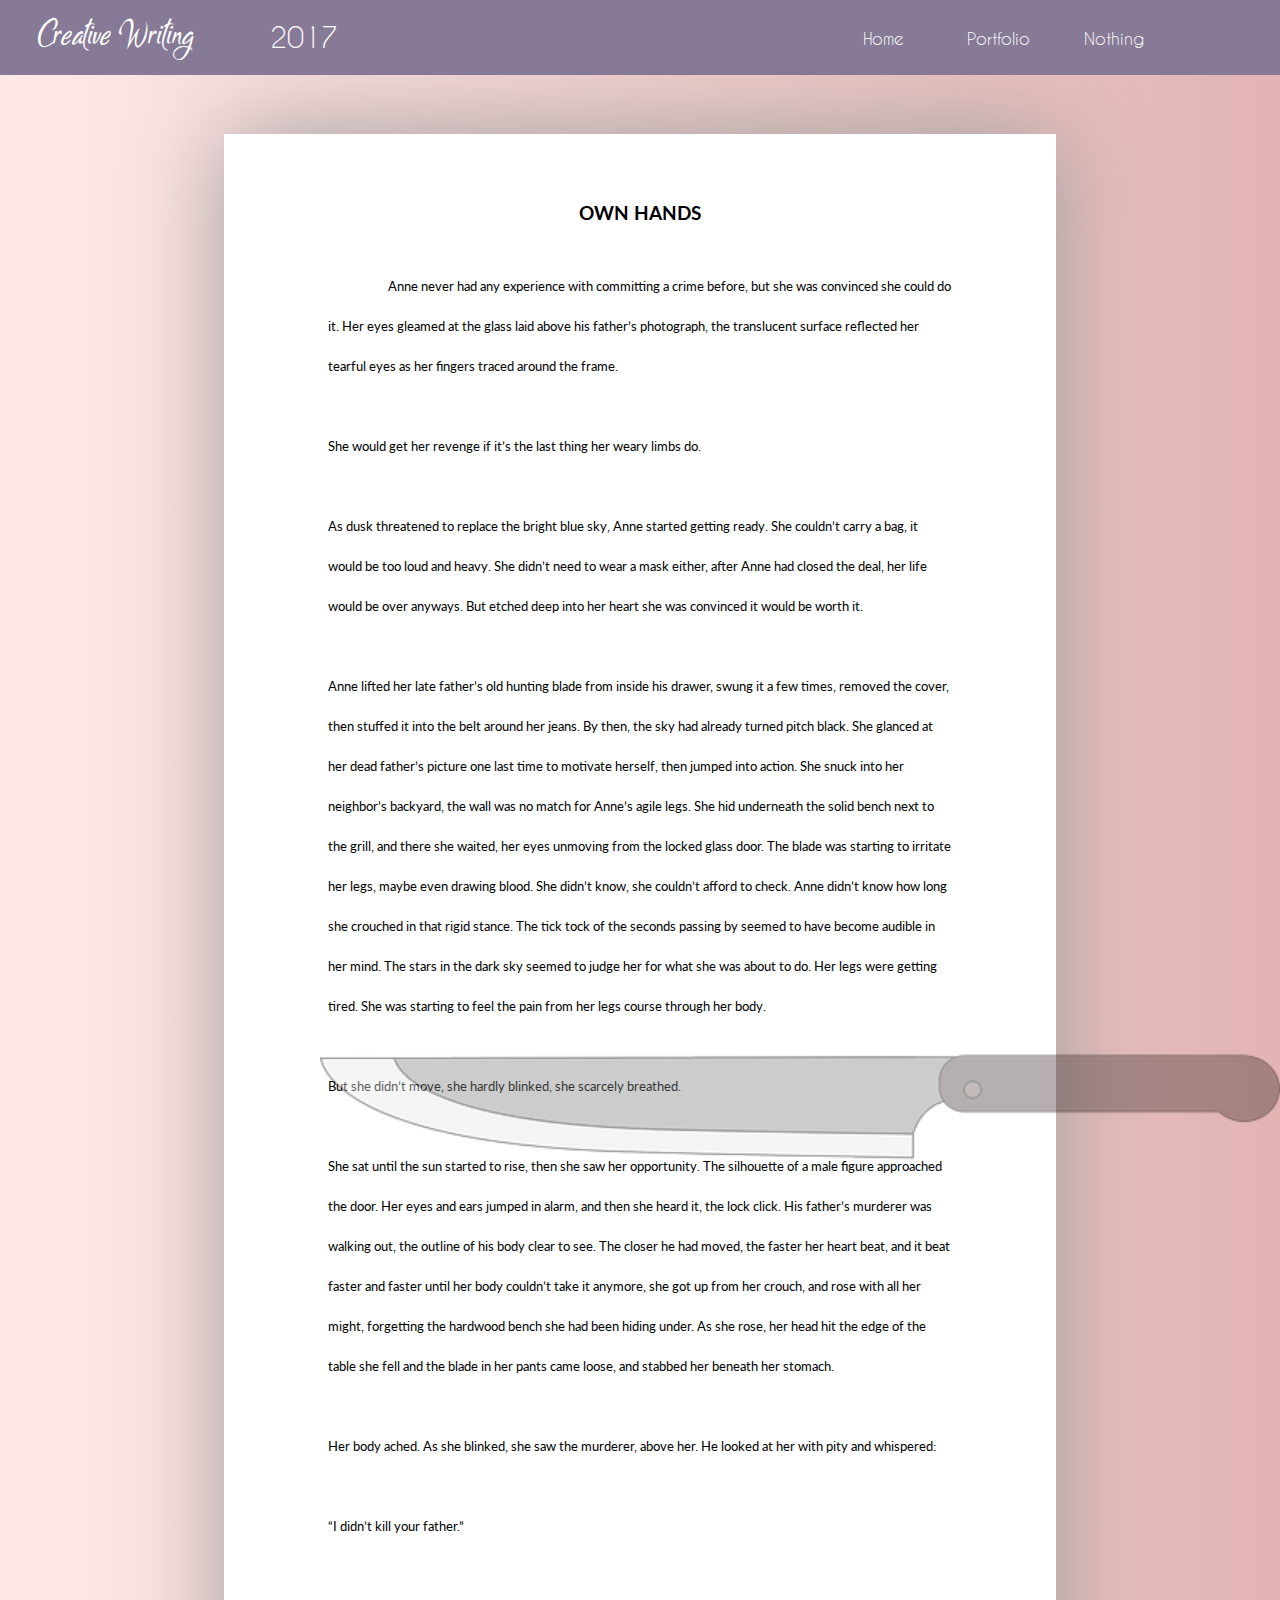
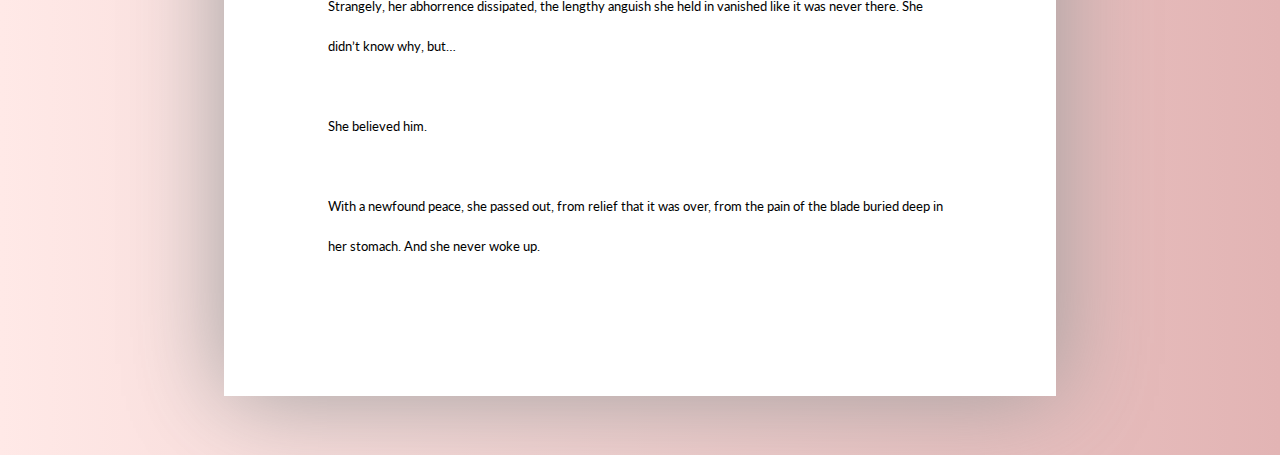
<file: stories/revenge.html>
<!DOCTYPE html>
<html>
<head>
<meta http-equiv="Content-Type" content="text/html; charset=utf-8"/>
<link rel="stylesheet" type="text/css" href="../index.css">
<meta name="viewport" content="width=device-width, initial-scale=1.0">
<title>Untitled Document</title>
</head>
<body> 
    <div class = "pbod1 sbg sbg5">
        <div class = "txtbod">
            <img src = "../img/knife.png"; width = "960"; height = "480" class = "stim stim6"></img>
            <p class = "titlest">OWN HANDS</p>
            <p class = "txtm">Anne never had any experience with committing a crime before, but she was convinced she could do it. Her eyes gleamed at the glass laid above his father’s photograph, the translucent surface reflected her tearful eyes as her fingers traced around the frame.
                
            <br>
            <br>She would get her revenge if it’s the last thing her weary limbs do.
            <br>
            <br>As dusk threatened to replace the bright blue sky, Anne started getting ready. She couldn’t carry a bag, it would be too loud and heavy. She didn’t need to wear a mask either, after Anne had closed the deal, her life would be over anyways. But etched deep into her heart she was convinced it would be worth it.            
            <br>
            <br>Anne lifted her late father’s old hunting blade from inside his drawer, swung it a few times, removed the cover, then stuffed it into the belt around her jeans. By then, the sky had already turned pitch black. She glanced at her dead father’s picture one last time to motivate herself, then jumped into action. She snuck into her neighbor’s backyard, the wall was no match for Anne’s agile legs. She hid underneath the solid bench next to the grill, and there she waited, her eyes unmoving from the locked glass door. The blade was starting to irritate her legs, maybe even drawing blood. She didn’t know, she couldn’t afford to check. Anne didn’t know how long she crouched in that rigid stance. The tick tock of the seconds passing by seemed to have become audible in her mind. The stars in the dark sky seemed to judge her for what she was about to do. Her legs were getting tired. She was starting to feel the pain from her legs course through her body.             
            <br>
            <br>But she didn’t move, she hardly blinked, she scarcely breathed.            
            <br>
            <br>She sat until the sun started to rise, then she saw her opportunity. The silhouette of a male figure approached the door. Her eyes and ears jumped in alarm, and then she heard it, the lock click. His father’s murderer was walking out, the outline of his body clear to see. The closer he had moved, the faster her heart beat, and it beat faster and faster until her body couldn’t take it anymore, she got up from her crouch, and rose with all her might, forgetting the hardwood bench she had been hiding under. As she rose, her head hit the edge of the table she fell and the blade in her pants came loose, and stabbed her beneath her stomach.
            <br>
            <br>Her body ached. As she blinked, she saw the murderer, above her. He looked at her with pity and whispered:
            <br>
            <br>“I didn’t kill your father.”
            <br>
            <br>Strangely, her abhorrence dissipated, the lengthy anguish she held in vanished like it was never there. She didn’t know why, but…
            <br>
            <br>She believed him.
            <br>
            <br>With a newfound peace, she passed out, from relief that it was over, from the pain of the blade buried deep in her stomach. And she never woke up.
        </p>
        </div>
    </div>
    <div id = "headingp">
        <button class = "b1" onclick = "location.href = '../index.html'">Home</button>
        <button class = "b1 b2" onclick = "location.href = '../portfolio.html'">Portfolio</button>
        <button class = "b1 b3">Nothing</button>
        <p class = "lo">Creative Writing</p>
        <p class = "lo num">2017</p>
        </div>
        <div class = "foot"></div>
    </body>
</html>
</file>
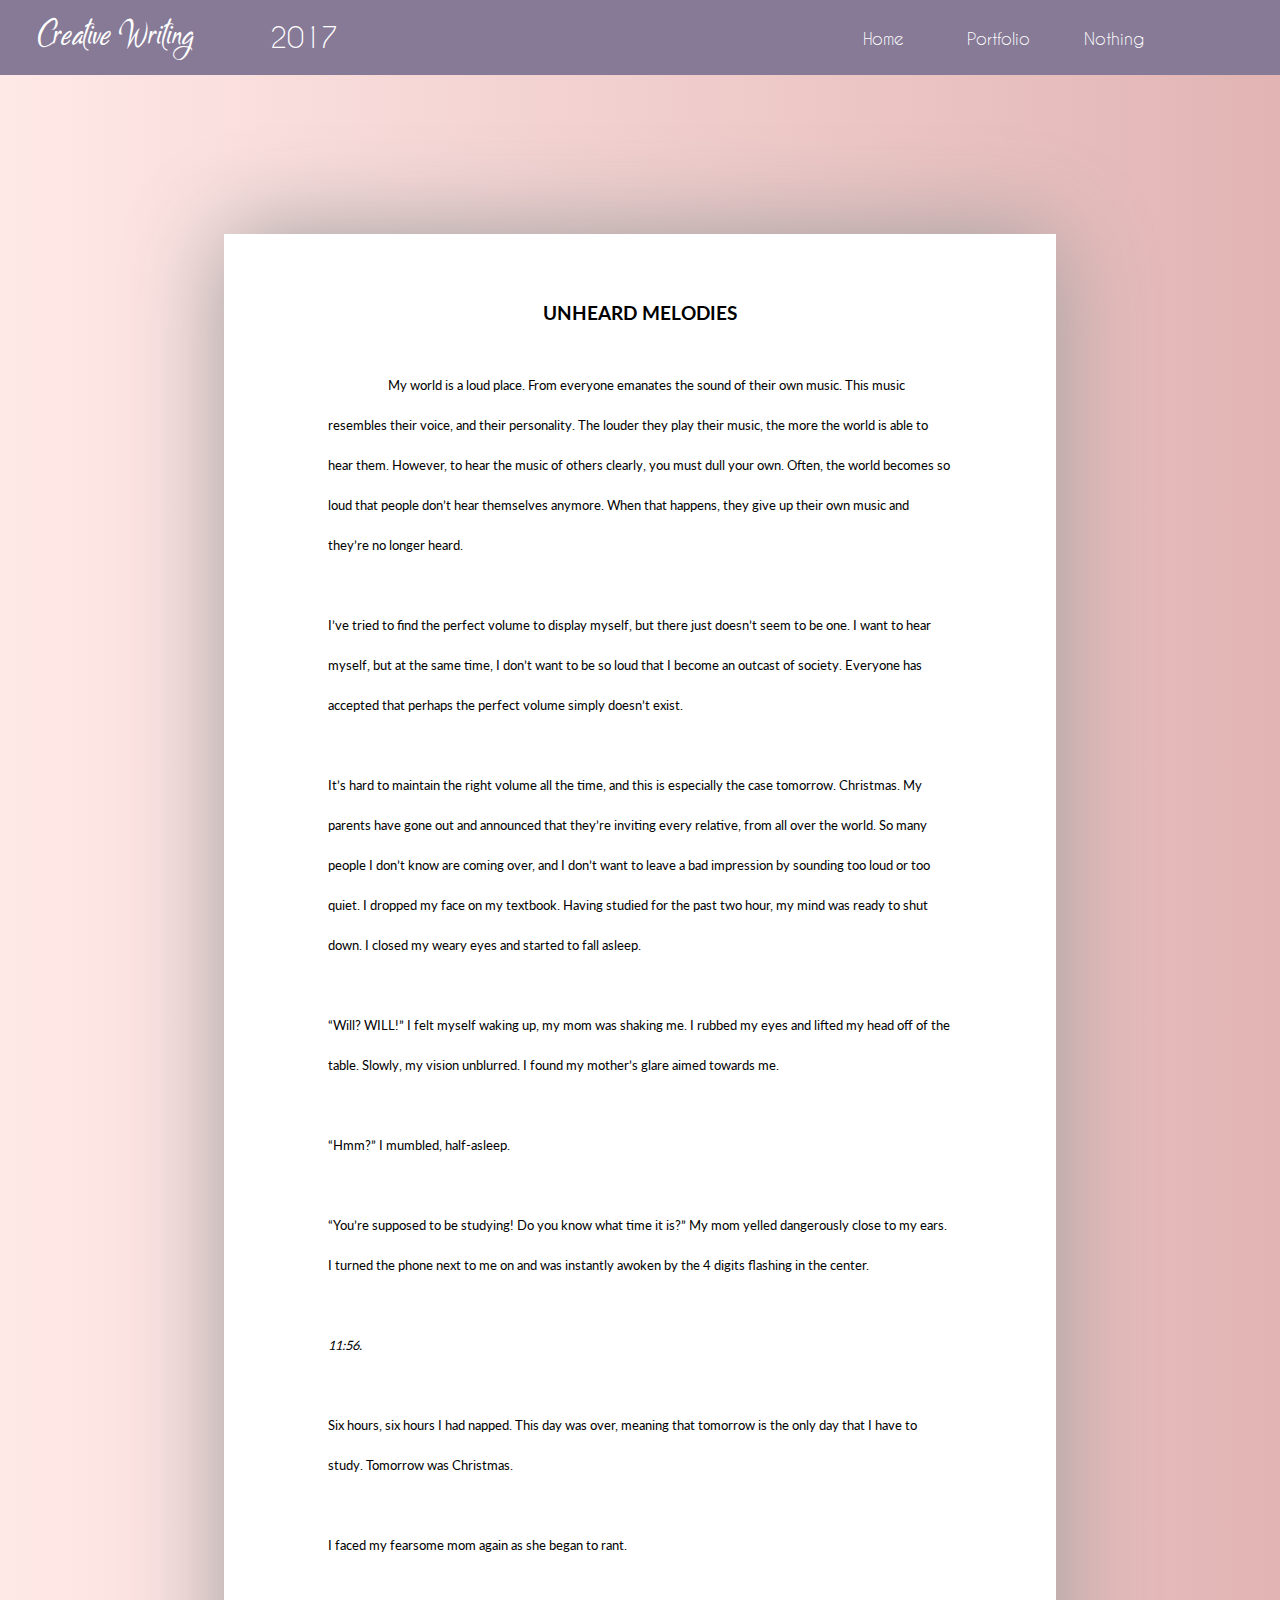
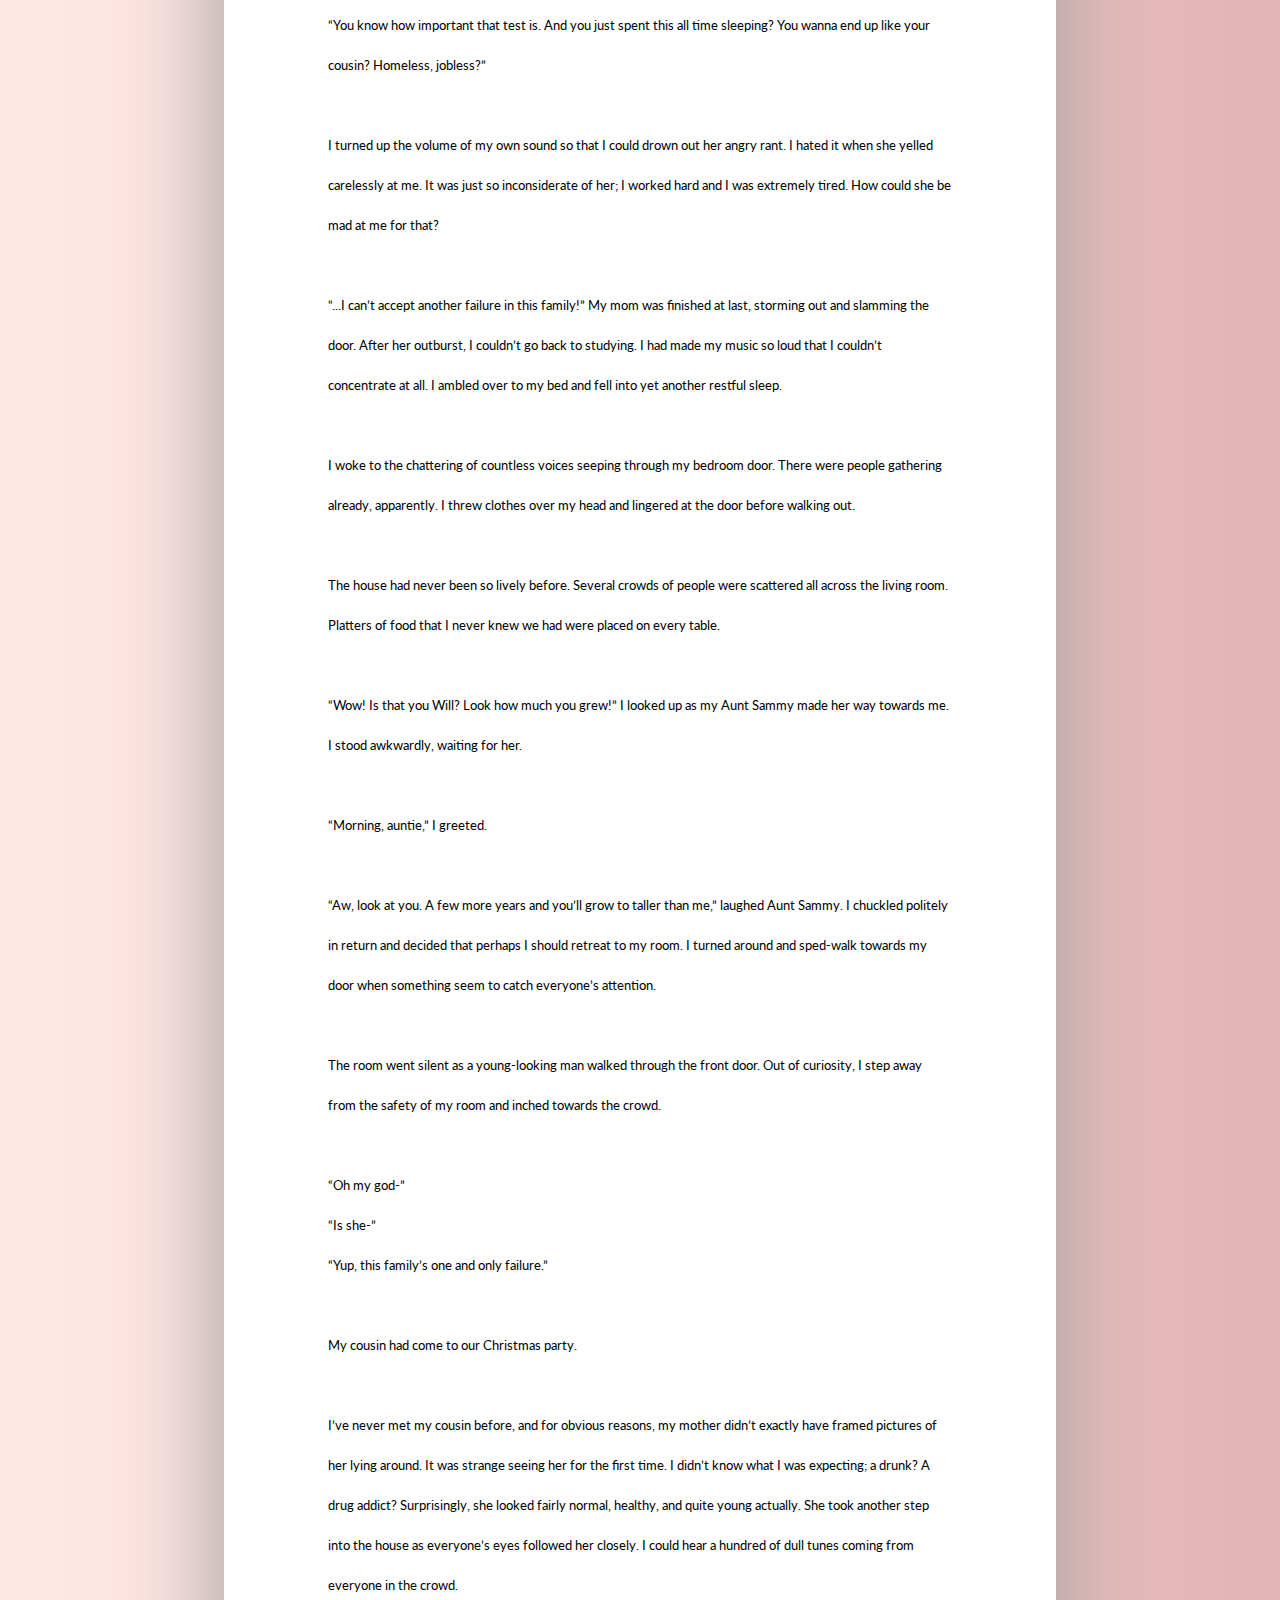
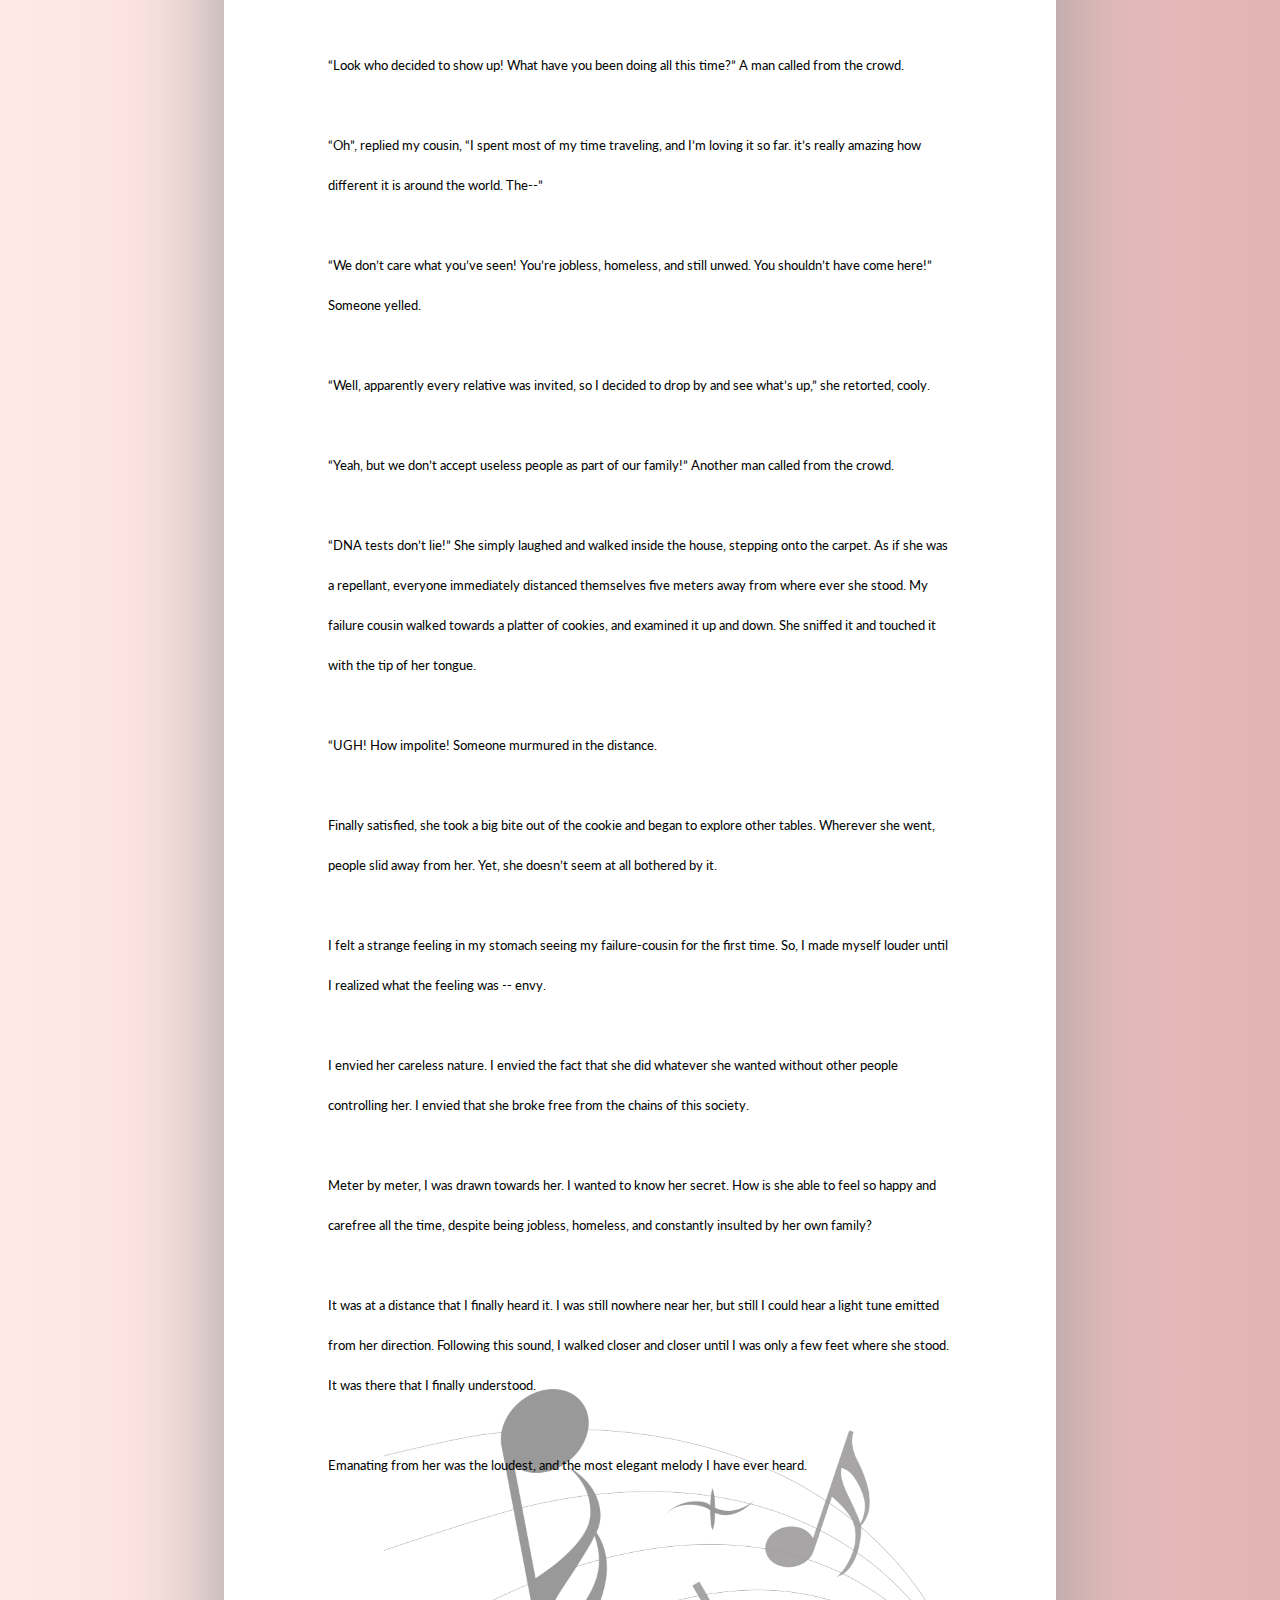
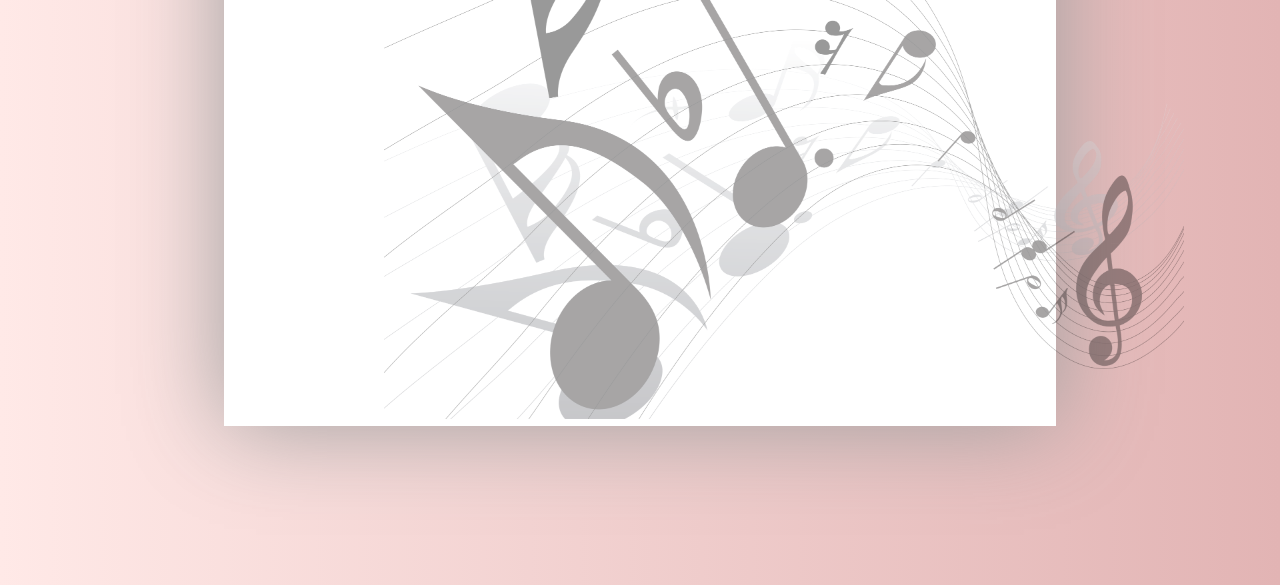
<file: stories/unheard.html>
<!DOCTYPE html>
<html>
<head>
<meta http-equiv="Content-Type" content="text/html; charset=utf-8"/>
<link rel="stylesheet" type="text/css" href="../index.css">
<meta name="viewport" content="width=device-width, initial-scale=1.0">
<title>Untitled Document</title>
</head>
<body> 
    <div class = "pbod1 sbg sbg8">
        <div class = "txtbod">
            <img src = "../img/music.png"; width = "800"; height = "630" class = "stim stim9"></img>
            <p class = "titlest">UNHEARD MELODIES</p>
            <p class = "txtm">	My world is a loud place. From everyone emanates the sound of their own music. This music resembles their voice, and their personality. The louder they play their music, the more the world is able to hear them. However, to hear the music of others clearly, you must dull your own. Often, the world becomes so loud that people don’t hear themselves anymore. When that happens, they give up their own music and they’re no longer heard.
                    
            <br>
            <br>	I’ve tried to find the perfect volume to display myself, but there just doesn’t seem to be one. I want to hear myself, but at the same time, I don’t want to be so loud that I become an outcast of society. Everyone has accepted that perhaps the perfect volume simply doesn’t exist.
            <br>
            <br>It’s hard to maintain the right volume all the time, and this is especially the case tomorrow. Christmas. My parents have gone out and announced that they’re inviting every relative, from all over the world. So many people I don’t know are coming over, and I don’t want to leave a bad impression by sounding too loud or too quiet. I dropped my face on my textbook. Having studied for the past two hour, my mind was ready to shut down. I closed my weary eyes and started to fall asleep.
            
            
            <br>
            <br>“Will? WILL!” I felt myself waking up, my mom was shaking me. I rubbed my eyes and lifted my head off of the table. Slowly, my vision unblurred. I found my mother’s glare aimed towards me.
            <br>
            <br>“Hmm?” I mumbled, half-asleep. 
            
            <br>
            <br>“You’re supposed to be studying! Do you know what time it is?” My mom yelled dangerously close to my ears. I turned the phone next to me on and was instantly awoken by the 4 digits flashing in the center. 
            
            <br>
            <br><em>11:56.</em>
            <br>
            <br>Six hours, six hours I had napped. This day was over, meaning that tomorrow is the only day that I have to study. Tomorrow was Christmas.
            <br>
            <br>I faced my fearsome mom again as she began to rant. 
            <br>
            <br>“You know how important that test is. And you just spent this all time sleeping? You wanna end up like your cousin? Homeless, jobless?”
            <br>
            <br>I turned up the volume of my own sound so that I could drown out her angry rant. I hated it when she yelled carelessly at me. It was just so inconsiderate of her; I worked hard and I was extremely tired. How could she be mad at me for that?
            <br>    
            <br>	“...I can’t accept another failure in this family!” My mom was finished at last, storming out and slamming the door. After her outburst, I couldn’t go back to studying. I had made my music so loud that I couldn’t concentrate at all. I ambled over to my bed and fell into yet another restful sleep.
            <br>
            <br>I woke to the chattering of countless voices seeping through my bedroom door. There were people gathering already, apparently. I threw clothes over my head and lingered at the door before walking out.
            <br>
            <br>	The house had never been so lively before. Several crowds of people were scattered all across the living room. Platters of food that I never knew we had were placed on every table.
            <br>
            <br>	“Wow! Is that you Will? Look how much you grew!” I looked up as my Aunt Sammy made her way towards me. I stood awkwardly, waiting for her.
            
            <br>
            <br>“Morning, auntie,” I greeted.
            <br>
            <br>“Aw, look at you. A few more years and you’ll grow to taller than me,” laughed Aunt Sammy. I chuckled politely in return and decided that perhaps I should retreat to my room. I turned around and sped-walk towards my door when something seem to catch everyone’s attention. 
            <br>
            <br>The room went silent as a young-looking man walked through the front door. Out of curiosity, I step away from the safety of my room and inched towards the crowd.
            <br>
            <br>“Oh my god-”             
            <br>“Is she-”
            <br>“Yup, this family’s one and only failure.”
            <br>
            <br>My cousin had come to our Christmas party.
            
            <br>
            <br>I’ve never met my cousin before, and for obvious reasons, my mother didn’t exactly have framed pictures of her lying around. It was strange seeing her for the first time. I didn’t know what I was expecting; a drunk? A drug addict? Surprisingly, she looked fairly normal, healthy, and quite young actually. She took another step into the house as everyone’s eyes followed her closely. I could hear a hundred of dull tunes coming from everyone in the crowd.
            
            <br>
            <br>“Look who decided to show up! What have you been doing all this time?” A man called from the crowd.
            
            <br>
            <br>“Oh”, replied my cousin, “I spent most of my time traveling, and I’m loving it so far. it’s really amazing how different it is around the world. The--”
            <br>
            <br>“We don’t care what you’ve seen! You’re jobless, homeless, and still unwed. You shouldn’t have come here!” Someone yelled.
            <br>
            <br>“Well, apparently every relative was invited, so I decided to drop by and see what’s up,” she retorted, cooly.
            
            <br>
            <br>“Yeah, but we don’t accept useless people as part of our family!” Another man called from the crowd.
            <br>
            <br>“DNA tests don’t lie!” She simply laughed and walked inside the house, stepping onto the carpet. As if she was a repellant, everyone immediately distanced themselves five meters away from where ever she stood. My failure cousin walked towards a platter of cookies, and examined it up and down. She sniffed it and touched it with the tip of her tongue.
            
            <br>
            <br>	“UGH! How impolite! Someone murmured in the distance.
            <br>
            <br>	Finally satisfied, she took a big bite out of the cookie and began to explore other tables. Wherever she went, people slid away from her. Yet, she doesn’t seem at all bothered by it.
            <br>
            <br>	I felt a strange feeling in my stomach seeing my failure-cousin for the first time. So, I made myself louder until I realized what the feeling was -- envy. 
            <br>
            <br>I envied her careless nature. I envied the fact that she did whatever she wanted without other people controlling her. I envied that she broke free from the chains of this society.
            <br>
            <br>	Meter by meter, I was drawn towards her. I wanted to know her secret. How is she able to feel so happy and carefree all the time, despite being jobless, homeless, and constantly insulted by her own family?
            <br>
            <br>	It was at a distance that I finally heard it. I was still nowhere near her, but still I could hear a light tune emitted from her direction. Following this sound, I walked closer and closer until I was only a few feet where she stood. It was there that I finally understood. 
    
            <br>
            <br>Emanating from her was the loudest, and the most elegant melody I have ever heard.            

        </p>
        </div>
    </div>
    <div id = "headingp">
        <button class = "b1" onclick = "location.href = '../index.html'">Home</button>
        <button class = "b1 b2" onclick = "location.href = '../portfolio.html'">Portfolio</button>
        <button class = "b1 b3">Nothing</button>
        <p class = "lo">Creative Writing</p>
        <p class = "lo num">2017</p>
        </div>
        <div class = "foot"></div>
    </body>
</html>
</file>
<file: index.css>
@charset "utf-8";
@font-face {
	font-family: script;
	src: url("fonts/Dopestyle.ttf")
}
@font-face {
	font-family: caviar;
	src: url("fonts/CaviarDreams.ttf")
}
@font-face {
	font-family: caviarb;
	src: url("fonts/CaviarDreams_Bold.ttf")
}
@font-face {
	font-family: basic;
	src: url("fonts/MyriadPro.ttf")
}
@font-face{
	font-family: titl;
	src: url("fonts/Rounded_Elegance.ttf")
}
@font-face{
	font-family: lo;
	src: url("fonts/Kylets Demo.ttf")
}
@font-face{
	font-family: latose;
	src: url("fonts/Latose.ttf")
}
@font-face{
	font-family: latob;
	src: url("fonts/Lato-Bold.ttf")
}
@font-face{
	font-family: El;
	src: url("fonts/Elronmonospace.ttf")
}
@font-face{
	font-family: lato;
	src: url("fonts/Lato-Regular.ttf");
}
html,body{
	margin:0;
	padding:0;
}
.b1{
	position: absolute;
	border: none;
	font-family:caviar;
	background-color: transparent;
	left: 65%;
	font-size:17px;
	height:75px;
	width:8%;
	color:white;
	cursor: pointer;
}
.lo{
	position: absolute;
	border: none;
	font-family:lo;
	background-color: transparent;
	left: 3%;
	bottom:-60%;
	font-size:30px;
	height:75px;
	width:30%;
	color:white;
}
.num{
	font-size:28px;
	font-family:caviar;
	left:270px;
	bottom:-65%;
}
.b1:hover{
	background-color:#634F7D;
}
.b2{
	left:74%;
}
.b3{
	left:83%;
}
#heading{
	position:fixed;
	width: 100%;
	height: 75px;
/*	background-color:#7A6C8C;*/
	background-color:transparent;
	opacity:.9;
}
#headingp{
	position:fixed;
	width: 100%;
	height: 75px;
	background-color:#7A6C8C;
	opacity:.9;
}
#star{
	position: absolute;
	width:100%;
	height: 100%;
	background-color:#FFEBEB;
	background-image: url("img/night.jpg");
	background-size:100%;
	background-repeat: no-repeat;
	background-attachment:fixed;
}
#welcome{
	position: absolute;
	font-size:15vw;
	left:22.5vw;
	letter-spacing:7px;
	font-family:script;
	color:#FFFFFF;
	opacity: 0.8;
	
}
#bod1{
	position:absolute;
	background-color:#FFF8F8;
	background: linear-gradient(to bottom right, #FFD7D0, #FFFFFF);
	top:100%;
	width:100%;
	height:150%;
}
#ht{
	font-size: 1.8vw;
	font-family: titl;
	color: #1D1D1D;
	letter-spacing: 1px;
	word-spacing: 7px;
	position: absolute;
	left:42%;
	top:4%;
	display: block;
}
.line{
	width:100%;
	height:8px;
	background-color:#B2786C;
	position: absolute;
}
.line2{
	width:14vw;
	height:8px;
	background-color:#6E443C;
	position: absolute;
	left: 41.5%;
}
.line3{
	position:absolute;
	top:1500%;
	width:18vw;
	left:39.5%;
	background-color:#CBA39B;
}

.txt1{
	font-family:titl;
	font-size:1.3vw;
	width:30%;
	color:#2A2A2A;
	text-align:center;
	line-height:40px;
	position:absolute;
	left:15%;
	top:2000%;
}
.txt2{
	left:51%
}
.pbod1{
	background: linear-gradient(to right, #FFE9E7, #E2B4B4);
	position: absolute;
	width:100%;
	height: 400%;
	top:75px;
}
.nav{
	position:absolute;
	background-color: #EAA8AA;
	width:100%;
	height:7.6%;
}
.navbg{
	position:absolute;
	background-image: url("img/sky.jpg");
	background-size:100%;
	background-position-y:30%;
	background-attachment:fixed;
	width:100%;
	height:7.6%;
	opacity:0.2;
}

.boxes{
	position: absolute;
	font-family:caviarb;
	font-size:30px;
	color:#FFFFFF;;
	border:none;
	top:25%;
	left:5%;
	width:23%;
<<<<<<< HEAD
	height:40%;
=======
	height:3.5%;
>>>>>>> f3b0fd5528b0ae9aab6db8755d11e2b13fc37492
	background-color:#C3C1FF;
	background: linear-gradient(to bottom right, #CBCAFF, #A4A2D9);
	border-radius: 40px;
	cursor: pointer;
}
.boxes1{
	left:38%;
}
.boxes2{
	left:71%;
}

.newhe{
	background-color:#3C3C3C;
	width:9%;
	height: 7px;
	position: absolute;
	top: 43%;
	left: 45.5%;
}

.newhe1{
	top:47.5%;
}
.newh{
	width:7px;
	background-color:#3C3C3C;
	height:5.3%;
	position: absolute;
	top: 43%;
	left: 45.5%;
}
.newh1{
	left:54.5%;
}
.anot{
	font-family:El;
	position:absolute;
	top:41.5%;
	text-align:center;
	letter-spacing: 2px;
	font-size:1.5vw;
	left: 46.3%;
}
.anot2{
	font-size:1.3vw;
	left:46.1%;
}
.linn{
	background-color:#3C3C3C;
	width:36%;
	height: 7px;
	position: absolute;
	top: 45.3%;
	left:50px;
}
.linn2{
	left:61%;
}
.mbg{
	position:absolute;
	background-color:#B2CEFF;
	width:92%;
	height: 190%;
	left: 4%;
	top: 52%;
	box-shadow: 0px 0px 40px #717171
}
.card{
	position: absolute;
	border:none;
	background-color:#FFFFFF;
	width: 90%;
	height: 12%;
	left:5%;
	top:4.8%;
	border-radius: 40px;
	line-height: 35px;
	cursor: pointer;
}
.butxt{
	position:absolute;
	font-size:2vw;
	font-family:latob;
	bottom:45%;
	left:5%;
}
.quot{
	text-align:left;
	position:absolute;
	left:5%;
	top:35%;
	width:90%;
	font-size:1.2vw;
	font-family:lato
}
.card2{
<<<<<<< HEAD
	top:22.8%
}
.card3{
	top:40.8%
}
.card4{
	top:58.8%
}
.card5{
	top:76.8%
}
.se{
	position:absolute;
	width:100%;
	height:100%;
	top:206%;
}
.mbg2{
	position:absolute;
	height:125%;
	top:260%;
}
.card1{
	height:18.8%;
	cursor: pointer;
}
.card2-1{
	top:8%;
}
.card2-2{
	top:35.92%;
}
.card2-3{
	top:63.12%;
}
.anoth{
	position:absolute;
	width:100%;
	height:100%;
	top:348%;

}
.anot3{
	letter-spacing:-3px;
	left:45.9%
}
.main2{
	height:100%;
	top:400%;
}
.mbg3{
	top:2%;
	height:70%;
}

.card3-s{
	height:33%;
	cursor: pointer;
}
.card3-1{
	top:10%;
}
.card3-2{
	font-family:latob;
	font-size: 3.5vw;
	top:55%;
}
.sbg{
	display: inline-flex;
	text-align:center;
	height:200%;
}
.sbg2{
	height:290%
}
.sbg3{
	height:230%;
}
.sbg4{
	height:240%
}
.sbg5{
	height:220%
}
.sbg6{
	height:330%
}
.sbg7{
	height:400%
}
.sbg8{
	height:590%;
}
.sbg10{
	height:140%;
}
.txtbod{
	text-align:center;
	margin:auto 5px;
	margin:auto;
	background-color:white;
	height:94%;
	width:65%;
	box-shadow: 0px 0px 90px #9F9F9F;
}
.txtm{
	text-align:left;
	font-family: lato;
	font-size:1vw;
	margin-left:auto;
	margin-right:auto;
	margin-top:5%;
	line-height: 40px;
	width:75%;
	text-indent: 60px;
	z-index: 99 !important;
}
.txtm2{
	margin-top:17%;
}
.titlest{
	text-align:center;
	font-family:latob;
	font-size:1.5vw;
	margin-top:8%;
}
br {
	content: '';
	white-space: pre;
  }
  br:nth-child(1):after {content: '\A		    ';}
  br:nth-child(2):after {content: '\A    	    ';}
  br:nth-child(3):after {content: '\A    	    ';}
  br:nth-child(4):after {content: '\A    	    ';}
  br:nth-child(5):after {content: '\A    	    ';}
  br:nth-child(6):after {content: '\A    	    ';}
  br:nth-child(7):after {content: '\A    	    ';}
  br:nth-child(8):after {content: '\A    	    ';}
  br:nth-child(9):after {content: '\A    	    ';}
  br:nth-child(10):after {content: '\A    	    ';}
  br:nth-child(11):after {content: '\A    	    ';}
  br:nth-child(12):after {content: '\A    	    ';}
  br:nth-child(13):after {content: '\A    	    ';}
  br:nth-child(14):after {content: '\A    	    ';}
  br:nth-child(15):after {content: '\A    	    ';}
  br:nth-child(16):after {content: '\A    	    ';}
  br:nth-child(17):after {content: '\A    	    ';}
  br:nth-child(18):after {content: '\A    	    ';}
  br:nth-child(19):after {content: '\A    	    ';}
  br:nth-child(20):after {content: '\A    	    ';}
  br:nth-child(21):after {content: '\A    	    ';}
  br:nth-child(22):after {content: '\A    	    ';}
  br:nth-child(23):after {content: '\A    	    ';}
  br:nth-child(24):after {content: '\A    	    ';}
  br:nth-child(25):after {content: '\A    	    ';}
  br:nth-child(26):after {content: '\A    	    ';}
  br:nth-child(27):after {content: '\A    	    ';}
  br:nth-child(28):after {content: '\A    	    ';}
  br:nth-child(29):after {content: '\A    	    ';}
  br:nth-child(30):after {content: '\A    	    ';}
  br:nth-child(31):after {content: '\A    	    ';}
  br:nth-child(32):after {content: '\A    	    ';}
  br:nth-child(33):after {content: '\A    	    ';}
  br:nth-child(34):after {content: '\A    	    ';}
  br:nth-child(35):after {content: '\A    	    ';}
  br:nth-child(36):after {content: '\A    	    ';}
  br:nth-child(37):after {content: '\A    	    ';}
  br:nth-child(38):after {content: '\A    	    ';}
  br:nth-child(39):after {content: '\A    	    ';}
  br:nth-child(40):after {content: '\A    	    ';}
  br:nth-child(41):after {content: '\A    	    ';}
  br:nth-child(42):after {content: '\A    	    ';}
  br:nth-child(43):after {content: '\A    	    ';}
  br:nth-child(44):after {content: '\A    	    ';}
  br:nth-child(45):after {content: '\A    	    ';}
  br:nth-child(46):after {content: '\A    	    ';}
  br:nth-child(47):after {content: '\A    	    ';}
  br:nth-child(48):after {content: '\A    	    ';}
  br:nth-child(49):after {content: '\A    	    ';}
  br:nth-child(50):after {content: '\A    	    ';}
  br:nth-child(51):after {content: '\A    	    ';}
  br:nth-child(52):after {content: '\A    	    ';}
  br:nth-child(53):after {content: '\A    	    ';}
  br:nth-child(54):after {content: '\A    	    ';}
  br:nth-child(55):after {content: '\A    	    ';}
  br:nth-child(56):after {content: '\A    	    ';}
  br:nth-child(57):after {content: '\A    	    ';}
  br:nth-child(58):after {content: '\A    	    ';}
  br:nth-child(59):after {content: '\A    	    ';}
  br:nth-child(60):after {content: '\A    	    ';}
  br:nth-child(61):after {content: '\A    	    ';}
  br:nth-child(62):after {content: '\A    	    ';}
  br:nth-child(63):after {content: '\A    	    ';}
  br:nth-child(64):after {content: '\A    	    ';}
  br:nth-child(65):after {content: '\A    	    ';}
  br:nth-child(66):after {content: '\A    	    ';}
  br:nth-child(67):after {content: '\A    	    ';}
  br:nth-child(68):after {content: '\A    	    ';}
  br:nth-child(69):after {content: '\A    	    ';}
  br:nth-child(70):after {content: '\A    	    ';}
  br:nth-child(71):after {content: '\A    	    ';}
  br:nth-child(72):after {content: '\A    	    ';}
  br:nth-child(73):after {content: '\A    	    ';}
  br:nth-child(74):after {content: '\A    	    ';}
  br:nth-child(75):after {content: '\A    	    ';}
  br:nth-child(76):after {content: '\A    	    ';}
  br:nth-child(77):after {content: '\A    	    ';}
  br:nth-child(78):after {content: '\A    	    ';}
  br:nth-child(79):after {content: '\A    	    ';}
  br:nth-child(80):after {content: '\A    	    ';}
  .stim{
	  position:absolute;
	  left: 42%;
	  top:20%;
	  opacity:0.4;
  }
  .stim2{
	  top:40%;
	  left:50%;
  }
  .stim3{
	  top:75%;
	  left:50%;
  }
  .stim4{
	  left:35%;
	  opacity:0.6;
  }
  .stim5{
	  opacity:0.3;
	  left:37%;
	  top:40%;
  }
  .stim6{
	  top:40%;
	  left: 25%;
  }
  .stim7{
	  top:50%;
	  left:50%;
	  opacity:0.2
  }
  .stim8{
	  top:80%;
  }
  .stim9{
	  left: 30%;
	  top:85%;
  }
  .stim10{
	  opacity:0.2;
	  top:40%;
	  left:45%;
  }
=======
	top:20.8%
}
.card3{
	top:36.8%
}
.card4{
	top:52.8%
}
.card5{
	top:68.8%
}
>>>>>>> f3b0fd5528b0ae9aab6db8755d11e2b13fc37492
</file>
